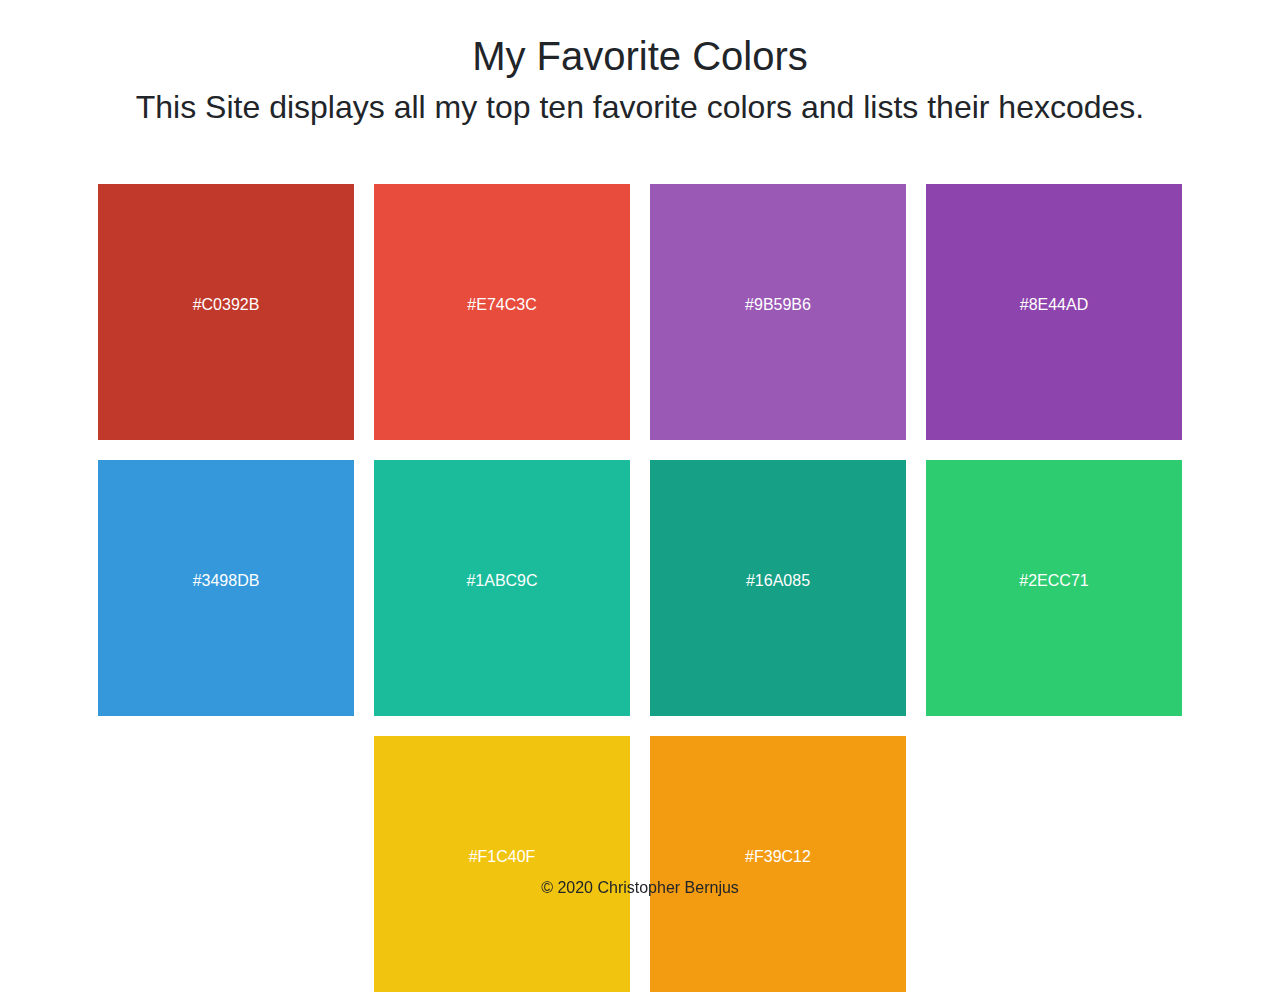
<file: assignments/07_DOM/index.html>
<!-- Homework Assignment # 7 - DOM -->
<!DOCTYPE html>
<html lang="en">
    <head>
        <meta charset="UTF-8" />
        <meta name="viewport" content="width=device-width, initial-scale=1.0" />
        <link rel="stylesheet" href="style.css" />
        <link
            rel="stylesheet"
            href="https://stackpath.bootstrapcdn.com/bootstrap/4.3.1/css/bootstrap.min.css"
            integrity="sha384-ggOyR0iXCbMQv3Xipma34MD+dH/1fQ784/j6cY/iJTQUOhcWr7x9JvoRxT2MZw1T"
            crossorigin="anonymous"
        />
        <title>My Favorite Colors</title>
    </head>
    <body>
        <h1>My Favorite Colors</h1>
        <h2>
            This Site displays all my top ten favorite colors and lists their
            hexcodes.
        </h2>
        <div class="rectangleWrapper">
            <div class="rectangle" id="1"></div>
            <div class="rectangle" id="2"></div>
            <div class="rectangle" id="3"></div>
            <div class="rectangle" id="4"></div>
            <div class="rectangle" id="5"></div>
            <div class="rectangle" id="6"></div>
            <div class="rectangle" id="7"></div>
            <div class="rectangle" id="8"></div>
            <div class="rectangle" id="9"></div>
            <div class="rectangle" id="10"></div>
        </div>
        <footer>&copy; 2020 Christopher Bernjus</footer>
    </body>
    <script src="script.js"></script>
</html>
</file>
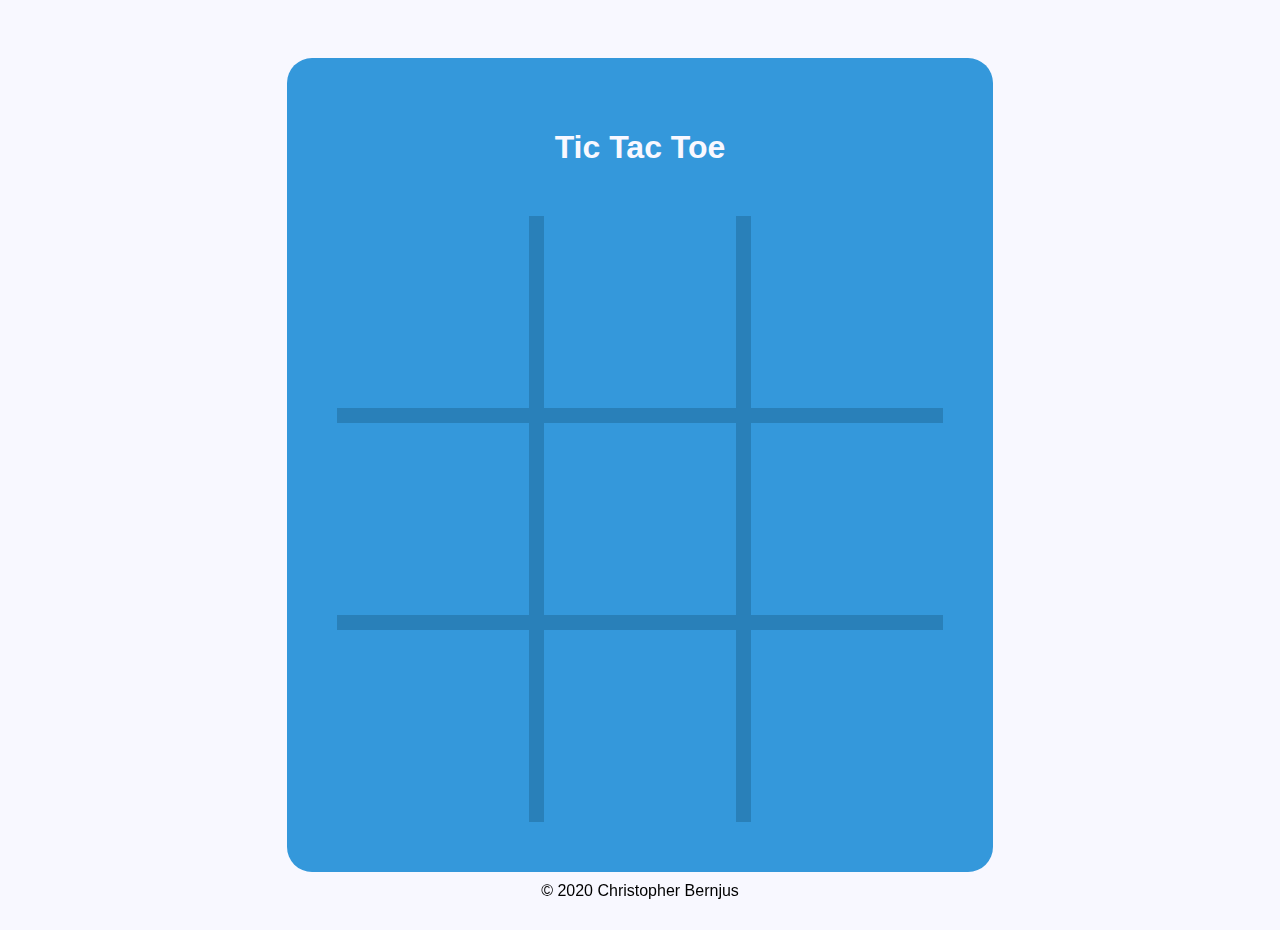
<file: assignments/08_events/tictactoe.html>
<!DOCTYPE html>
<html lang="en">
    <head>
        <meta charset="UTF-8" />
        <meta name="viewport" content="width=device-width, initial-scale=1.0" />
        <link rel="stylesheet" href="style.css" />
        <title>Tic Tac Toe</title>
    </head>
    <body>
        <div class="container">
            <h1>Tic Tac Toe</h1>
            <div id="board">
                <div class="cell" data-cell></div>
                <div class="cell" data-cell></div>
                <div class="cell" data-cell></div>
                <div class="cell" data-cell></div>
                <div class="cell" data-cell></div>
                <div class="cell" data-cell></div>
                <div class="cell" data-cell></div>
                <div class="cell" data-cell></div>
                <div class="cell" data-cell></div>
            </div>
        </div>
    </body>
    <footer>&copy; 2020 Christopher Bernjus</footer>
    <script src="script.js"></script>
</html>
</file>
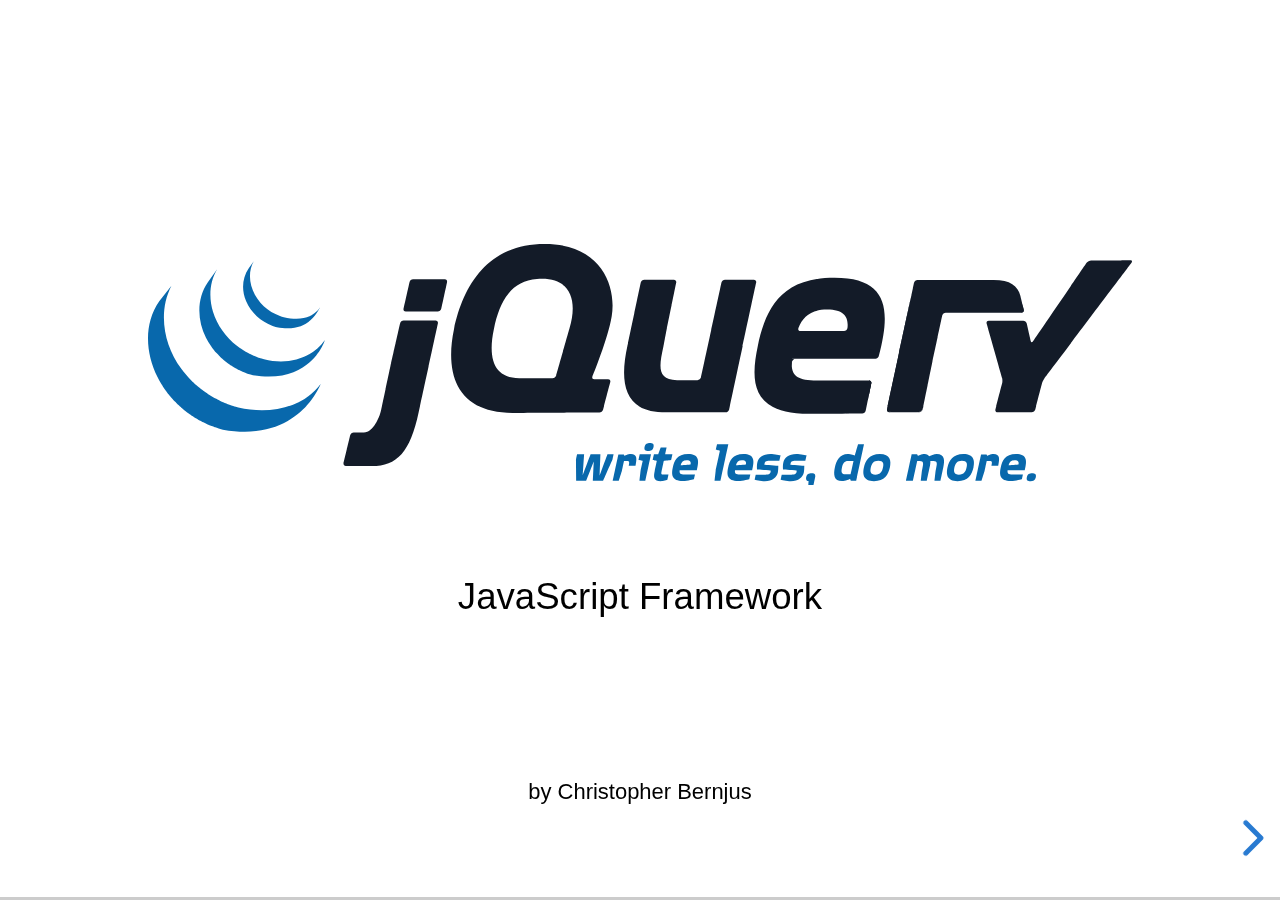
<file: projects/02_jquery/jquery.html>
<!DOCTYPE html>
	<html class="sl-root decks export loaded ua-phantomjs>
	<head>
		<meta name="viewport" content="width=device-width, initial-scale=1.0">
		<meta charset="utf-8">
		<meta http-equiv="X-UA-Compatible" content="IE=edge,chrome=1">
		<title>jQuery: Slides</title>
		<meta name="description" content="Slides">
		<meta name="csrf-param" content="authenticity_token" />
		<link rel="stylesheet" href="css/slides.css"/>
<meta name="csrf-token" content="29eMbbrrRGI8u3hGjbJCSkIvqJnN9X+2fXQFeTjIhv54DqSEFOefh7smGcYxn6Ru0pLd200hJMhvmvj0yqofUQ==" />
		<style id="user-css-output" type="text/css"></style>
	</head>
	<body class="reveal-viewport theme-font-montserrat theme-color-white-blue"">
		<div class="reveal">
			<div class="slides">
				<section data-id="6bb3115e19df0466f45c78f19c0d88f5"><div class="sl-block" data-block-type="image" style="width: 806.399px; height: 196.983px; left: 76.8005px; top: 181.509px; min-width: 1px; min-height: 1px;" data-name="image-cc0631" data-block-id="e02edba34ac510aa43b48d87166db73c"><div class="sl-block-content" style="z-index: 10;"><img style="" data-natural-width="524" data-natural-height="128" data-lazy-loaded="" data-src="img/JQuery-Logo.svg"></div></div>
<div class="sl-block" data-block-type="text" data-name="text-3eb415" data-block-id="dbcdea7aee2e24896042ce990032d3f2" style="height: auto; width: 600px; left: 180px; top: 618.5px;"><div class="sl-block-content" data-placeholder-tag="p" data-placeholder-text="Text" style="z-index: 11; font-size: 60%;">
<p>by Christopher Bernjus</p>
</div></div>
<div class="sl-block" data-block-type="text" data-name="text-de7321" data-block-id="36ef72417baf49e52fa5b455a981667f" style="height: auto; width: 600px; left: 180px; top: 451px;"><div class="sl-block-content" data-placeholder-tag="p" data-placeholder-text="Text" style="z-index: 12;">
<p>JavaScript Framework</p>
</div></div></section><section data-id="720f69aacad6e1022389e43b15bbf25e"><div class="sl-block" data-block-type="text" data-name="text-389836" data-block-id="5b56782a645064807431e26765c7fc52" style="height: auto; width: 800px; left: 80px; top: 70px;"><div class="sl-block-content" data-placeholder-tag="p" data-placeholder-text="Text" style="z-index: 10;">
<h2><span style="font-size:1.0em">jQuery</span></h2>
</div></div>
<div class="sl-block" data-block-type="text" data-name="text-242401" data-block-id="504dc3725d82fdca88755ba1f4d66f5e" style="height: auto; width: 800px; left: 80px; top: 210px;"><div class="sl-block-content" data-placeholder-tag="p" data-placeholder-text="Text" style="z-index: 11;">
<blockquote>
<p>jQuery is an Open-Source JavaScript Framework that simplifies cross-browser client side scripting</p>
</blockquote>
</div></div>
<div class="sl-block" data-block-type="text" data-name="text-cedd16" data-block-id="c753a8173ccb251daf04f269580d4e31" style="height: auto; width: 600px; left: 180px; top: 521px;"><div class="sl-block-content" data-placeholder-tag="p" data-placeholder-text="Text" style="z-index: 12;">
<p>created by John Resig</p>
</div></div></section><section data-id="c07349bd914da1abcb6c35da456609f4"><div class="sl-block" data-block-type="text" data-name="text-389836" style="height: auto; width: 800px; left: 80px; top: 70px;" data-block-id="79050c4d99322d3943403b4836028887"><div class="sl-block-content" data-placeholder-tag="p" data-placeholder-text="Text" style="z-index: 10;">
<h2><span style="font-size:1.0em">Why jQuery?</span></h2>
</div></div>
<div class="sl-block sl-block-group" data-block-type="group" data-name="group-1e2792" style="width: auto; height: auto;" data-block-id="1e079598f18e58d01651a4d540f006d9"><div class="sl-block-content sl-block-group-content" style="transform-origin: 480px 386.75px; z-index: 11;">
<div class="sl-block" data-block-type="image" data-name="image-b46dd3" style="width: 140px; height: 140px; left: 80px; top: 250.5px; min-width: 1px; min-height: 1px;" data-block-id="83b14ea8d69dcf35bc28945abfec6ca8"><div class="sl-block-style" style="z-index: 20; transform: rotate(-90deg);"><div class="sl-block-content" style="z-index: 20;" data-inline-svg="false"><img style="" data-natural-width="60" data-natural-height="60" data-lazy-loaded="" data-src="img/feather.svg"></div></div></div>
<div class="sl-block" data-block-type="image" style="width: 140px; height: 140px; left: 519px; top: 255.5px; min-width: 1px; min-height: 1px;" data-name="image-01d7ed" data-block-id="018526a16b2bbe5fab24941e21a7d113"><div class="sl-block-content" style="z-index: 21;" data-inline-svg="false"><img style="" data-natural-width="966" data-natural-height="966" data-lazy-loaded="" data-src="img/checkliste.svg"></div></div>
<div class="sl-block" data-block-type="image" style="width: 140px; height: 140px; left: 302px; top: 250.5px; min-width: 1px; min-height: 1px;" data-name="image-313938" data-block-id="2136fb236f37d908193ef9e5326de763"><div class="sl-block-content" style="z-index: 22;" data-inline-svg="false"><img style="" data-natural-width="512" data-natural-height="512" data-lazy-loaded="" data-src="img/fast-delivery.svg"></div></div>
<div class="sl-block" data-block-type="text" data-name="text-55a11c" style="height: auto; width: 200px; left: 60px; top: 472px;" data-block-id="aaffcb3d7077c0a9926a8c056beb744c"><div class="sl-block-content" data-placeholder-tag="p" data-placeholder-text="Text" style="z-index: 23;">
<p>lightweight</p>
</div></div>
<div class="sl-block" data-block-type="text" style="height: auto; width: 200px; left: 489px; top: 461px;" data-name="text-88b7e3" data-block-id="50bdd0f3d289c2515ea4be99b0f9f5d1"><div class="sl-block-content" data-placeholder-tag="p" data-placeholder-text="Text" style="z-index: 24; line-height: 0.91;" data-has-line-height="">
<p>feature</p>

<p>rich</p>
</div></div>
<div class="sl-block" data-block-type="text" style="height: auto; width: 200px; left: 272px; top: 472px;" data-name="text-89615d" data-block-id="c5acb5008abefc102026fc5328ab3a50"><div class="sl-block-content" data-placeholder-tag="p" data-placeholder-text="Text" style="z-index: 25;">
<p>fast</p>
</div></div>
<div class="sl-block" data-block-type="image" style="width: 140px; height: 140px; left: 730px; top: 250.5px; min-width: 1px; min-height: 1px;" data-name="image-affcfe" data-block-id="c138d267fb9e2576d8b8b4510e1e1d3c"><div class="sl-block-content" style="z-index: 26;"><img style="" data-natural-width="512" data-natural-height="512" data-lazy-loaded="" data-src="img/website.svg"></div></div>
<div class="sl-block" data-block-type="text" style="height: auto; width: 200px; left: 700px; top: 461px;" data-name="text-1e6434" data-block-id="11693fc3f661178a414244732c476f88"><div class="sl-block-content" data-placeholder-tag="p" data-placeholder-text="Text" style="z-index: 27; line-height: 0.91;" data-has-line-height="">
<p>cross</p>

<p>browser</p>
</div></div>
</div></div></section><section data-id="70042412c7841349f3906075c96435e2"><div class="sl-block" data-block-type="text" data-name="text-389836" style="height: auto; width: 600px; left: 180px; top: 66px;" data-block-id="b7b1ad14dcee9c8e573e7bf803f03272"><div class="sl-block-content" data-placeholder-tag="p" data-placeholder-text="Text" style="z-index: 10;">
<h2><span style="font-size:1.0em">Features</span></h2>
</div></div>
<div class="sl-block" data-block-type="text" data-name="text-6bc148" data-block-id="3f907c766703cf6417659ede6dad2e96" style="height: auto; width: 230px; left: 365px; top: 325px;"><div class="sl-block-content" data-placeholder-tag="p" data-placeholder-text="Text" style="z-index: 12;">
<h3>jQuery</h3>
</div></div>
<div class="sl-block" data-block-type="text" data-name="text-169ac0" data-block-id="d639dda1ee5f19f5845ef9288d4ad2c1" style="height: auto; width: 222px; left: 178px; top: 210px;"><div class="sl-block-content" data-placeholder-tag="p" data-placeholder-text="Text" style="z-index: 13;">
<p>DOM Selection</p>
</div></div>
<div class="sl-block" data-block-type="text" data-name="text-4f13ec" data-block-id="41ca125b2a133efd7c7e8a5a7e82697a" style="height: auto; width: 285px; left: 559.5px; top: 210px;"><div class="sl-block-style" style="z-index: 14; transform: rotate(0deg);"><div class="sl-block-content" data-placeholder-tag="p" data-placeholder-text="Text" style="z-index: 14;">
<p>DOM Manipulation</p>
</div></div></div>
<div class="sl-block" data-block-type="text" data-name="text-ec8ec4" data-block-id="9757993c721dc5a8303452cb19daa116" style="height: auto; width: 113px; left: 687px; top: 451px;"><div class="sl-block-style" style="z-index: 15; transform: rotate(0deg);"><div class="sl-block-content" data-placeholder-tag="p" data-placeholder-text="Text" style="z-index: 15; color: rgb(170, 170, 170);">
<p>JSON Parsing</p>
</div></div></div>
<div class="sl-block" data-block-type="text" data-name="text-be027c" data-block-id="5d8f0eb1e31d311ee3e9d02d0162b5c6" style="height: auto; width: 180px; left: 720px; top: 311px;"><div class="sl-block-content" data-placeholder-tag="p" data-placeholder-text="Text" style="z-index: 16;">
<p>Effects and Animations</p>
</div></div>
<div class="sl-block" data-block-type="text" data-name="text-0050a8" data-block-id="870d04d780932d9d9c84a6be841f5db3" style="height: auto; width: 240px; left: 240px; top: 560px;"><div class="sl-block-content" data-placeholder-tag="p" data-placeholder-text="Text" style="z-index: 17; color: rgb(170, 170, 170);">
<p>Deferred and Promise Objects</p>
</div></div>
<div class="sl-block" data-block-type="text" data-name="text-6e40a4" data-block-id="4b9c2463ef9ab7e3c5ae03011e98f424" style="height: auto; width: 89px; left: 559.5px; top: 560px;"><div class="sl-block-content" data-placeholder-tag="p" data-placeholder-text="Text" style="z-index: 18; color: rgb(170, 170, 170);">
<p>AJAX</p>
</div></div>
<div class="sl-block" data-block-type="text" data-name="text-b703af" data-block-id="3b6f4331a1862f2417e7a78a82defe8e" style="height: auto; width: 216px; left: 75px; top: 330.5px;"><div class="sl-block-content" data-placeholder-tag="p" data-placeholder-text="Text" style="z-index: 19;">
<p>Events</p>
</div></div>
<div class="sl-block" data-block-type="text" data-name="text-4a6810" data-block-id="cfe316ee04a0a6f38f70b73e29eb8382" style="height: auto; width: 143px; left: 160px; top: 451px;"><div class="sl-block-content" data-placeholder-tag="p" data-placeholder-text="Text" style="z-index: 20; color: rgb(170, 170, 170);">
<p>Plug-Ins</p>
</div></div>
<div class="sl-block" data-block-type="line" data-name="line-fb667d" data-block-id="59b69569be5e83cc2e5fcff0a4016184" style="width: auto; height: auto; min-width: 0px; min-height: 0px; left: 357px; top: 256px;"><div class="sl-block-content" data-line-x1="43" data-line-y1="55" data-line-x2="0" data-line-y2="0" data-line-color="#000000" data-line-start-type="none" data-line-end-type="none" style="z-index: 21;"><svg xmlns="http://www.w3.org/2000/svg" version="1.1" preserveaspectratio="xMidYMid" width="43" height="55" viewbox="0 0 43 55"><line stroke="rgba(0,0,0,0)" stroke-width="15" x1="43" y1="55" x2="0" y2="0"></line><line class="line-element" stroke="#000000" stroke-width="2" x1="43" y1="55" x2="0" y2="0"></line></svg></div></div>
<div class="sl-block" data-block-type="line" data-name="line-877ef7" data-block-id="7a2f209f3f8d4474fb2d31b2d6a63b88" style="width: auto; height: auto; min-width: 0px; min-height: 0px; left: 560px; top: 256px;"><div class="sl-block-content" data-line-x1="0" data-line-y1="55" data-line-x2="35" data-line-y2="0" data-line-color="#000000" data-line-start-type="none" data-line-end-type="none" style="z-index: 22;"><svg xmlns="http://www.w3.org/2000/svg" version="1.1" preserveaspectratio="xMidYMid" width="35" height="55" viewbox="0 0 35 55"><line stroke="rgba(0,0,0,0)" stroke-width="15" x1="0" y1="55" x2="35" y2="0"></line><line class="line-element" stroke="#000000" stroke-width="2" x1="0" y1="55" x2="35" y2="0"></line></svg></div></div>
<div class="sl-block" data-block-type="line" data-name="line-edc63c" data-block-id="8d585cc55861c02a2f24331712ffcd77" style="width: auto; height: auto; min-width: 0px; min-height: 0px; left: 560px; top: 351px;"><div class="sl-block-content" data-line-x1="0" data-line-y1="0" data-line-x2="142" data-line-y2="0" data-line-color="#000000" data-line-start-type="none" data-line-end-type="none" style="z-index: 23;"><svg xmlns="http://www.w3.org/2000/svg" version="1.1" preserveaspectratio="xMidYMid" width="142" height="1" viewbox="0 0 142 1"><line stroke="rgba(0,0,0,0)" stroke-width="15" x1="0" y1="0" x2="142" y2="0"></line><line class="line-element" stroke="#000000" stroke-width="2" x1="0" y1="0" x2="142" y2="0"></line></svg></div></div>
<div class="sl-block" data-block-type="line" data-name="line-58a3c5" data-block-id="da1c299defb16b6e491a00496c915cef" style="width: auto; height: auto; min-width: 0px; min-height: 0px; left: 291px; top: 351px;"><div class="sl-block-content" data-line-x1="0" data-line-y1="0" data-line-x2="109" data-line-y2="0" data-line-color="#000000" data-line-start-type="none" data-line-end-type="none" style="z-index: 24;"><svg xmlns="http://www.w3.org/2000/svg" version="1.1" preserveaspectratio="xMidYMid" width="109" height="1" viewbox="0 0 109 1"><line stroke="rgba(0,0,0,0)" stroke-width="15" x1="0" y1="0" x2="109" y2="0"></line><line class="line-element" stroke="#000000" stroke-width="2" x1="0" y1="0" x2="109" y2="0"></line></svg></div></div>
<div class="sl-block" data-block-type="line" data-name="line-a0cf04" data-block-id="45c1018c479051b9eacedbc7ffff73af" style="width: auto; height: auto; min-width: 0px; min-height: 0px; left: 303px; top: 389px;"><div class="sl-block-content" data-line-x1="0" data-line-y1="62" data-line-x2="97" data-line-y2="0" data-line-color="#aaaaaa" data-line-start-type="none" data-line-end-type="none" style="z-index: 25;"><svg xmlns="http://www.w3.org/2000/svg" version="1.1" preserveaspectratio="xMidYMid" width="97" height="62" viewbox="0 0 97 62"><line stroke="rgba(0,0,0,0)" stroke-width="15" x1="0" y1="62" x2="97" y2="0"></line><line class="line-element" stroke="#aaaaaa" stroke-width="2" x1="0" y1="62" x2="97" y2="0"></line></svg></div></div>
<div class="sl-block" data-block-type="line" data-name="line-475ac6" data-block-id="912686f41fb72494ab6a57e390ef0908" style="width: auto; height: auto; min-width: 0px; min-height: 0px; left: 560px; top: 389px;"><div class="sl-block-content" data-line-x1="0" data-line-y1="0" data-line-x2="127" data-line-y2="61" data-line-color="#aaaaaa" data-line-start-type="none" data-line-end-type="none" style="z-index: 26;"><svg xmlns="http://www.w3.org/2000/svg" version="1.1" preserveaspectratio="xMidYMid" width="127" height="61" viewbox="0 0 127 61"><line stroke="rgba(0,0,0,0)" stroke-width="15" x1="0" y1="0" x2="127" y2="61"></line><line class="line-element" stroke="#aaaaaa" stroke-width="2" x1="0" y1="0" x2="127" y2="61"></line></svg></div></div>
<div class="sl-block" data-block-type="line" data-name="line-2d7f68" data-block-id="550c22a0e3115712d1f558fdedc50505" style="width: auto; height: auto; min-width: 0px; min-height: 0px; left: 357px; top: 389px;"><div class="sl-block-content" data-line-x1="0" data-line-y1="164" data-line-x2="88" data-line-y2="0" data-line-color="#aaaaaa" data-line-start-type="none" data-line-end-type="none" style="z-index: 27;"><svg xmlns="http://www.w3.org/2000/svg" version="1.1" preserveaspectratio="xMidYMid" width="88" height="164" viewbox="0 0 88 164"><line stroke="rgba(0,0,0,0)" stroke-width="15" x1="0" y1="164" x2="88" y2="0"></line><line class="line-element" stroke="#aaaaaa" stroke-width="2" x1="0" y1="164" x2="88" y2="0"></line></svg></div></div>
<div class="sl-block" data-block-type="line" data-name="line-6b5a0a" data-block-id="ebbc8a5799dcdab7436381a7f7735f09" style="width: auto; height: auto; min-width: 0px; min-height: 0px; left: 522px; top: 389px;"><div class="sl-block-content" data-line-x1="73" data-line-y1="164" data-line-x2="0" data-line-y2="0" data-line-color="#aaaaaa" data-line-start-type="none" data-line-end-type="none" style="z-index: 28;"><svg xmlns="http://www.w3.org/2000/svg" version="1.1" preserveaspectratio="xMidYMid" width="73" height="164" viewbox="0 0 73 164"><line stroke="rgba(0,0,0,0)" stroke-width="15" x1="73" y1="164" x2="0" y2="0"></line><line class="line-element" stroke="#aaaaaa" stroke-width="2" x1="73" y1="164" x2="0" y2="0"></line></svg></div></div></section><section class="stack" data-id="5965f54fe39603ef85ff43914d6e5008"><section data-id="9b874c22ad34461534b4233a0b3dfc27"><div class="sl-block" data-block-type="text" data-name="text-0382e6" data-block-id="77021d310b134dcb21ff40e3e7592894" style="height: auto; width: 600px; left: 180px; top: 70px;"><div class="sl-block-content" data-placeholder-tag="p" data-placeholder-text="Text" style="z-index: 10;">
<h2>DOM Selection</h2>
</div></div>
<div class="sl-block" data-block-type="text" data-name="text-65ec22" data-block-id="d1d3f5301f84571e15afac3eb37c6fcb" style="height: auto; width: 600px; left: 180px; top: 171px;"><div class="sl-block-content" data-placeholder-tag="p" data-placeholder-text="Text" style="z-index: 11;">
<pre style="text-align:center"><strong>jQuery</strong>('<span style="color:#FF8C00">selector</span>').action()
alias: <strong>$</strong>('<span style="color:#FF8C00">selector</span>').action()</pre>
</div></div>
<div class="sl-block sl-block-group" data-block-type="group" data-name="group-b5b280" data-block-id="17beff178dff61aa09d19a811d8b7a1f" style="height: auto;"><div class="sl-block-content sl-block-group-content" style="transform-origin: 480px 459px; z-index: 12;">
<div class="sl-block" data-block-type="text" data-name="text-6d60b5" data-block-id="d95d723139b6dc3b9a60138ec6dd2625" style="height: auto; width: 800px; left: 80px; top: 420px;"><div class="sl-block-content" data-placeholder-tag="p" data-placeholder-text="Text" style="z-index: 13;">
<p style="text-align:left">the                           function creates a jQuery object representing one or more DOM nodes</p>
</div></div>
<div class="sl-block" data-block-type="text" style="height: auto; width: 202px; left: 132px; top: 420px;" data-block-id="d2c7eab71f1948703188a42a343bbedb" data-name="text-78bc4e"><div class="sl-block-content" data-placeholder-tag="p" data-placeholder-text="Text" style="z-index: 14;">
<pre style="text-align:left"><strong>jQuery</strong>(...)</pre>
</div></div>
</div></div>
<div class="sl-block sl-block-group" data-block-type="group" style="height: auto;" data-block-id="c0a9fcbe944bf4d403342142d741f797" data-name="group-8fd5ce"><div class="sl-block-content sl-block-group-content" style="transform-origin: 480px 330.5px; z-index: 15;"><div class="sl-block" data-block-type="text" style="height: auto; width: 800px; left: 80px; top: 311px;" data-origin-id="d95d723139b6dc3b9a60138ec6dd2625" data-block-id="ddf1d6088e49c6465ddb86ff2e5b29f8" data-name="text-e64abe"><div class="sl-block-content" data-placeholder-tag="p" data-placeholder-text="Text" style="z-index: 16;">
<p style="text-align:left">the <span style="color:#FF8C00">selector</span> can be any CSS Selector</p>
</div></div></div></div>
<div class="sl-block sl-block-group" data-block-type="group" style="height: auto;" data-block-id="72357467bd9bdbecec8e654e197bff7e" data-name="group-66c01c"><div class="sl-block-content sl-block-group-content" style="transform-origin: 480px 579.5px; z-index: 17;"><div class="sl-block" data-block-type="text" style="height: auto; width: 800px; left: 80px; top: 560px;" data-origin-id="d95d723139b6dc3b9a60138ec6dd2625" data-block-id="95099f6a05217cc181237821101109b2" data-name="text-ebc696"><div class="sl-block-content" data-placeholder-tag="p" data-placeholder-text="Text" style="z-index: 18;">
<p style="text-align:left">on which other jQuery functions can be applied</p>
</div></div></div></div></section><section data-id="7e79677a5f58cc6265002822508ac9ad"><div class="sl-block" data-block-type="text" data-name="text-0382e6" style="height: auto; width: 600px; left: 180px; top: 70px;" data-block-id="58de494b87e683dda0f4eebc84c1ed4a"><div class="sl-block-content" data-placeholder-tag="p" data-placeholder-text="Text" style="z-index: 10;">
<h2>CSS Selectors</h2>
</div></div>

<div class="sl-block" data-block-type="table" data-name="table-5eb651" data-block-id="644871c03ab17c123f377b11b02778c5" style="height: auto; min-width: 120px; width: 800px; left: 80px; top: 179px;"><div class="sl-block-content" style="z-index: 13;" data-table-cols="2" data-table-rows="9" data-table-has-header="false" data-table-border-color="rgba(0, 0, 0, 0)"><table><tbody>
<tr>
<td style="border-color: rgba(0, 0, 0, 0);">HTML-Element</td>
<td style="border-color: rgba(0, 0, 0, 0);">$('div')</td>
</tr>
<tr>
<td style="border-color: rgba(0, 0, 0, 0);">Classes</td>
<td style="border-color: rgba(0, 0, 0, 0);">$('.class')</td>
</tr>
<tr>
<td style="border-color: rgba(0, 0, 0, 0);">Identifier</td>
<td style="border-color: rgba(0, 0, 0, 0);">$('#id')</td>
</tr>
<tr>
<td style="border-color: rgba(0, 0, 0, 0);">Multiple</td>
<td style="border-color: rgba(0, 0, 0, 0);">$('div, p')</td>
</tr>
<tr>
<td style="border-color: rgba(0, 0, 0, 0);">Descendents</td>
<td style="border-color: rgba(0, 0, 0, 0);">$('#id p')</td>
</tr>
<tr>
<td style="border-color: rgba(0, 0, 0, 0);">Parent-Child Relation</td>
<td style="border-color: rgba(0, 0, 0, 0);">$('.parent &gt; .child')</td>
</tr>
<tr>
<td style="border-color: rgba(0, 0, 0, 0);"></td>
<td style="border-color: rgba(0, 0, 0, 0);">$(':nth-child(n)')</td>
</tr>
<tr>
<td style="border-color: rgba(0, 0, 0, 0);">Immediate Successor</td>
<td style="border-color: rgba(0, 0, 0, 0);">$('label + input')</td>
</tr>
<tr>
<td style="border-color: rgba(0, 0, 0, 0);">First Successor</td>
<td style="border-color: rgba(0, 0, 0, 0);">$(#id ~ div')</td>
</tr>
</tbody></table></div></div></section><section data-id="648107e789ffd84ae0de1c44dbb01d26"><div class="sl-block" data-block-type="text" data-name="text-0382e6" style="height: auto; width: 600px; left: 180px; top: 70px;" data-block-id="52104a361a4f0bfacf74f834060d038f"><div class="sl-block-content" data-placeholder-tag="p" data-placeholder-text="Text" style="z-index: 10;">
<h2>CSS Attributes</h2>
</div></div>

<div class="sl-block" data-block-type="table" data-name="table-5eb651" style="height: auto; width: 800px; left: 80px; top: 179px;" data-block-id="db121fc84a36ac1f2d0176efa744b27e"><div class="sl-block-content" style="z-index: 11;" data-table-cols="2" data-table-rows="7" data-table-has-header="false" data-table-border-color="rgba(0, 0, 0, 0)"><table><tbody>
<tr>
<td style="border-color: rgba(0, 0, 0, 0);">Has Attribute</td>
<td style="border-color: rgba(0, 0, 0, 0);">$('[attr_name]')</td>
</tr>
<tr>
<td style="border-color: rgba(0, 0, 0, 0);">Equality</td>
<td style="border-color: rgba(0, 0, 0, 0);">$('[attr="val"]')</td>
</tr>
<tr>
<td style="border-color: rgba(0, 0, 0, 0);"></td>
<td style="border-color: rgba(0, 0, 0, 0);">$('[attr!="val"]')</td>
</tr>
<tr>
<td style="border-color: rgba(0, 0, 0, 0);">One Of</td>
<td style="border-color: rgba(0, 0, 0, 0);">$('[attr~="val1 val2"]')</td>
</tr>
<tr>
<td style="border-color: rgba(0, 0, 0, 0);">Begins With</td>
<td style="border-color: rgba(0, 0, 0, 0);">$('[attr^="val"]')</td>
</tr>
<tr>
<td style="border-color: rgba(0, 0, 0, 0);">Ends With</td>
<td style="border-color: rgba(0, 0, 0, 0);">$('[attr$="val"]')</td>
</tr>
<tr>
<td style="border-color: rgba(0, 0, 0, 0);">Contains</td>
<td style="border-color: rgba(0, 0, 0, 0);">$('[attr*="val"]')</td>
</tr>
</tbody></table></div></div></section><section data-id="475f112a355a855da1095f0115d98478"><div class="sl-block" data-block-type="text" data-name="text-0382e6" style="height: auto; width: 600px; left: 180px; top: 70px;" data-block-id="a9db911c2031eebe1d59a569634590bb"><div class="sl-block-content" data-placeholder-tag="p" data-placeholder-text="Text" style="z-index: 10;">
<h2>CSS Filters</h2>
</div></div>

<div class="sl-block" data-block-type="table" data-name="table-5eb651" style="height: auto; width: 800px; left: 80px; top: 179px;" data-block-id="0fda7c821d601701fc1aa0431af8b0a6"><div class="sl-block-content" style="z-index: 11;" data-table-cols="2" data-table-rows="9" data-table-has-header="false" data-table-border-color="rgba(0, 0, 0, 0)"><table><tbody>
<tr>
<td style="border-color: rgba(0, 0, 0, 0);">First, Last, Nth</td>
<td style="border-color: rgba(0, 0, 0, 0);">$(':first'), $(':last'), $(':nth(n)')</td>
</tr>
<tr>
<td style="border-color: rgba(0, 0, 0, 0);">Odd, Even</td>
<td style="border-color: rgba(0, 0, 0, 0);">$(':odd'), $(':even')</td>
</tr>
<tr>
<td style="border-color: rgba(0, 0, 0, 0);">Visibility</td>
<td style="border-color: rgba(0, 0, 0, 0);">$(':visible'), $(':hidden')</td>
</tr>
<tr>
<td style="border-color: rgba(0, 0, 0, 0);">State</td>
<td style="border-color: rgba(0, 0, 0, 0);">$(':enabled'), $(':disabled')</td>
</tr>
<tr>
<td style="border-color: rgba(0, 0, 0, 0);">Containing 'text'</td>
<td style="border-color: rgba(0, 0, 0, 0);">$(':contains("text")')</td>
</tr>
<tr>
<td style="border-color: rgba(0, 0, 0, 0);">Empty</td>
<td style="border-color: rgba(0, 0, 0, 0);">$(':empty')</td>
</tr>
<tr>
<td style="border-color: rgba(0, 0, 0, 0);">Indexing</td>
<td style="border-color: rgba(0, 0, 0, 0);">$(':lt(n)'), $(':gt(n)')</td>
</tr>
<tr>
<td style="border-color: rgba(0, 0, 0, 0);">Has</td>
<td style="border-color: rgba(0, 0, 0, 0);">$(':has(descendant)')</td>
</tr>
<tr>
<td style="border-color: rgba(0, 0, 0, 0);">Not</td>
<td style="border-color: rgba(0, 0, 0, 0);">$(':not(selector)')</td>
</tr>
</tbody></table></div></div></section><section data-id="f3b08b017ae08a8404f25d5c8057943e"><div class="sl-block" data-block-type="text" data-name="text-0382e6" style="height: auto; width: 600px; left: 180px; top: 70px;" data-block-id="f18fb43f6b5e7d03cf15a1fab5302d94"><div class="sl-block-content" data-placeholder-tag="p" data-placeholder-text="Text" style="z-index: 10;">
<h2>CSS Forms</h2>
</div></div>

<div class="sl-block" data-block-type="table" data-name="table-5eb651" style="height: auto; width: 800px; left: 80px; top: 179px;" data-block-id="8cfa120c45011997d99d3067920c83f0"><div class="sl-block-content" style="z-index: 11;" data-table-cols="2" data-table-rows="6" data-table-has-header="false" data-table-border-color="rgba(0, 0, 0, 0)" data-table-padding="5px"><table><tbody>
<tr>
<td style="border-color: rgba(0, 0, 0, 0);">&lt;input&gt;, &lt;textarea&gt;, &lt;select&gt;, &lt;button&gt;</td>
<td style="border-color: rgba(0, 0, 0, 0);">$('input')</td>
</tr>
<tr>
<td style="border-color: rgba(0, 0, 0, 0);">&lt;input type ="<strong>text</strong>"&gt;</td>
<td style="border-color: rgba(0, 0, 0, 0);">$(':text')</td>
</tr>
<tr>
<td style="border-color: rgba(0, 0, 0, 0);">&lt;input type="<strong>radio</strong>"&gt;</td>
<td style="border-color: rgba(0, 0, 0, 0);">$(':radio')</td>
</tr>
<tr>
<td style="border-color: rgba(0, 0, 0, 0);">&lt;input type="<strong>checkbox</strong>"&gt;</td>
<td style="border-color: rgba(0, 0, 0, 0);">$(':checkbox')</td>
</tr>
<tr>
<td style="border-color: rgba(0, 0, 0, 0);">&lt;input type="<strong>button</strong>"</td>
<td style="border-color: rgba(0, 0, 0, 0);">$(':button')</td>
</tr>
<tr>
<td style="border-color: rgba(0, 0, 0, 0);">&lt;option selected="<strong>selected</strong>"&gt;</td>
<td style="border-color: rgba(0, 0, 0, 0);">$(':selected')</td>
</tr>
</tbody></table></div></div></section></section><section data-id="e1bcf3569765113a290effc0c8427e8e"><div class="sl-block" data-block-type="text" data-name="text-0382e6" style="height: auto; width: 600px; left: 180px; top: 70px;" data-block-id="b3a9ebf7e7861ede18cb65887320495e"><div class="sl-block-content" data-placeholder-tag="p" data-placeholder-text="Text" style="z-index: 10;">
<h2>Reassign Alias</h2>
</div></div>
<div class="sl-block sl-block-group" data-block-type="group" data-name="group-b5b280" style="height: auto;" data-block-id="e291c4d10ba53d89b59015403447590a"><div class="sl-block-content sl-block-group-content" style="transform-origin: 480px 273px; z-index: 11;"><div class="sl-block" data-block-type="text" data-name="text-6d60b5" style="height: auto; width: 800px; left: 80px; top: 210px;" data-block-id="b5d523bde1d2d7bdfb2ee891d1366ec6"><div class="sl-block-content" data-placeholder-tag="p" data-placeholder-text="Text" style="z-index: 12;">
<pre><strong>$.noConflict()</strong>
</pre>

<p style="text-align:left">unassigns the current alias</p>

<pre style="text-align:left">$ === jQuery  <span style="color:#FF0000">//false</span></pre>
</div></div></div></div>
<div class="sl-block sl-block-group" data-block-type="group" style="height: auto;" data-block-id="3618a3b7e45f5cf8e5fdb5bae298184a" data-name="group-c56861"><div class="sl-block-content sl-block-group-content" style="transform-origin: 480px 483px; z-index: 13;"><div class="sl-block" data-block-type="text" style="height: auto; width: 800px; left: 80px; top: 420px;" data-origin-id="b5d523bde1d2d7bdfb2ee891d1366ec6" data-block-id="1d628181e7155233f7ff471b04c2ce05" data-name="text-5d4e92"><div class="sl-block-content" data-placeholder-tag="p" data-placeholder-text="Text" style="z-index: 14;">
<pre><strong>$jq = jQuery.noConflict()</strong>
</pre>

<p style="text-align: left;">reassigns the jQuery functionality to a new alias</p>

<pre style="text-align: left;">$jq(selector).action()</pre>
</div></div></div></div></section><section class="stack" data-id="e0f4dafb43456270331bc849153d8995"><section data-id="f8b758052277fd434a93d7f83a297019"><div class="sl-block" data-block-type="text" data-name="text-0382e6" style="height: auto; width: 600px; left: 180px; top: 70px;" data-block-id="d80f029ca5b39b398578e1905589c700"><div class="sl-block-content" data-placeholder-tag="p" data-placeholder-text="Text" style="z-index: 10;">
<h2>HTML Manipulation</h2>
</div></div>

<div class="sl-block" data-block-type="table" data-name="table-ea1c98" data-block-id="f3164e4123496bdb264a71fa1c32a161" style="height: auto; min-width: 120px; width: 800px; left: 80px; top: 185px;"><div class="sl-block-content" style="z-index: 11;" data-table-has-header="true" data-table-cols="2" data-table-border-width="0px" data-table-border-color="rgba(0, 0, 0, 0)" data-table-padding="5px" data-table-rows="4"><table><tbody>
<tr>
<th style="width: 240px; border-color: rgba(0, 0, 0, 0); border-width: 0px;">function</th>
<th style="border-color: rgba(0, 0, 0, 0); border-width: 0px;">use</th>
</tr>
<tr>
<td style="width: 240px; border-color: rgba(0, 0, 0, 0); border-width: 0px;">.html</td>
<td style="border-color: rgba(0, 0, 0, 0); border-width: 0px;">content of an html element</td>
</tr>
<tr>
<td style="width: 240px; border-color: rgba(0, 0, 0, 0); border-width: 0px;">.text</td>
<td style="border-color: rgba(0, 0, 0, 0); border-width: 0px;">content of xml or html elements</td>
</tr>
<tr>
<td style="width: 240px; border-color: rgba(0, 0, 0, 0); border-width: 0px;">.val</td>
<td style="border-color: rgba(0, 0, 0, 0); border-width: 0px;">values from form elements like input, select, textarea</td>
</tr>

</tbody></table></div></div>
<div class="sl-block" data-block-type="text" data-name="text-101134" data-block-id="63a92d848c5ccb0fa5a7aef8b41c898e" style="height: auto; width: 800px; left: 80px; top: 450px;"><div class="sl-block-content" data-placeholder-tag="p" data-placeholder-text="Text" style="z-index: 12; text-align: left;">
<p>get the content by calling one of the functions without arguments                    </p>
</div></div>
<div class="sl-block" data-block-type="text" data-name="text-48e7ff" data-block-id="52b424b55db2b6c03c311eda4554913c" style="height: auto; width: 200px; left: 242px; top: 490px;"><div class="sl-block-content" data-placeholder-tag="p" data-placeholder-text="Text" style="z-index: 13;">
<pre>elem.<strong>html</strong>()</pre>
</div></div>
<div class="sl-block" data-block-type="text" style="height: auto; width: 800px; left: 80px; top: 573px;" data-block-id="f6d8e65f1a16c3ad9bdfaa82f53186a4" data-name="text-1e0a8a"><div class="sl-block-content" data-placeholder-tag="p" data-placeholder-text="Text" style="z-index: 14; text-align: left;">
<p style="text-align: left;">set it by providing the content or a function generating it</p>
</div></div>
<div class="sl-block" data-block-type="text" style="height: auto; width: 800px; left: 80px; top: 612px;" data-block-id="d6dda27b6d5af24e84a59080664ee4e5" data-name="text-aef268"><div class="sl-block-style" style="z-index: 15; transform: rotate(0deg);"><div class="sl-block-content" data-placeholder-tag="p" data-placeholder-text="Text" style="z-index: 15; text-align: left;">
<pre>elem.<strong>text</strong>(<span style="color:#FF8C00">text</span>),<span style="color:#FF8C00"> </span>elem.<strong>val</strong>(<span style="color:#FF8C00">function</span>)</pre>
</div></div></div></section><section data-id="a386ec4221e778c1850b4b3a92ede710"><div class="sl-block" data-block-type="text" data-name="text-0382e6" style="height: auto; width: 600px; left: 180px; top: 70px;" data-block-id="9886fe5609b4bc0a036d2a64ef2b6fcc"><div class="sl-block-content" data-placeholder-tag="p" data-placeholder-text="Text" style="z-index: 10;">
<h2>HTML Manipulation</h2>
</div></div>


<div class="sl-block" data-block-type="code" data-name="code-efed72" data-block-id="eaf215f6c946c3ee9b0c992a3f271216" style="width: 811.6489159376189px; height: 449.98478508938763px; left: 81px; top: 180.01521491061237px;"><div class="sl-block-content notranslate" data-highlight-theme="darcula" data-code-frame="osx" style="z-index: 11;"><pre class="javascript" style="font-size: 16px; line-height: 19px;"><code data-line-numbers="">// get the selected value from a single form select
const selectedValue = $('select.single').val();

$('h3').text(`${selectedValue} was selected.`)


// set the text in every paragraph
$('p').text("This is a paragraph!");


// add multiple list elements
const data = ["first element", "second item", "third thing"];

$('ol').html(function() {
  s = '';
  for(i in data) {
    s += `&lt;li id=\"${i} + "&gt;${i}. item&lt;/li&gt;`;
  }
  return s;
});</code></pre></div></div></section><section data-id="78ce81036cc3d8c72cd5ac53ad5c83ca"><div class="sl-block" data-block-type="text" data-name="text-0382e6" style="height: auto; width: 600px; left: 180px; top: 70px;" data-block-id="cc8768448bb30dc1ac0c58f751aa7704"><div class="sl-block-content" data-placeholder-tag="p" data-placeholder-text="Text" style="z-index: 10;">
<h2>Manipulate Classes</h2>
</div></div>
<div class="sl-block sl-block-group" data-block-type="group" data-name="group-b5b280" style="height: auto;" data-block-id="4685f3d1527cf77d053592a6007de027"><div class="sl-block-content sl-block-group-content" style="transform-origin: 480px 210px; z-index: 11;"><div class="sl-block" data-block-type="text" data-name="text-6d60b5" style="height: auto; width: 800px; left: 80px; top: 174px;" data-block-id="7ac3541669c92cdc00ca7c4069663dc2"><div class="sl-block-content" data-placeholder-tag="p" data-placeholder-text="Text" style="z-index: 12;">
<pre style="text-align:center">.<strong>removeClass</strong>(<span style="color:#FF8C00">className</span>)
.<strong>addClass</strong>(<span style="color:#FF8C00">className</span>)</pre>
</div></div></div></div>
<div class="sl-block sl-block-group" data-block-type="group" style="height: auto;" data-block-id="885e344a8c4716b633eb844f81a1e81e" data-name="group-5fcdcd"><div class="sl-block-content sl-block-group-content" style="transform-origin: 480px 299.5px; z-index: 13;"><div class="sl-block" data-block-type="text" style="height: auto; width: 800px; left: 80px; top: 280px;" data-origin-id="7ac3541669c92cdc00ca7c4069663dc2" data-block-id="baa56b27c4272423ccc7e4ca2b06eae2" data-name="text-0a8fbe"><div class="sl-block-content" data-placeholder-tag="p" data-placeholder-text="Text" style="z-index: 14;">
<p style="text-align:left"><span style="text-align:left">they modify the classes of an element</span></p>
</div></div></div></div>
<div class="sl-block" data-block-type="code" data-name="code-2bee5e" data-block-id="5d5674060dcf5aa61cc7ec8228bf4cbf" style="width: 801px; height: 164px; left: 80px; top: 466px;"><div class="sl-block-content notranslate" data-highlight-theme="darcula" data-code-frame="osx" style="z-index: 15;"><pre class="javascript" style="font-size: 16px; line-height: 19px;"><code data-line-numbers="">// often used in combination
$("#switch").removeClass("off").addClass("on");

// use functions to generate classNames
$("ul li").addClass(index =&gt; "item-" + index);</code></pre></div></div>
<div class="sl-block sl-block-group" data-block-type="group" style="height: auto;" data-block-id="64b62844850845a483ef1c7671cb6523" data-name="group-c98f1f"><div class="sl-block-content sl-block-group-content" style="transform-origin: 480px 389px; z-index: 16;"><div class="sl-block" data-block-type="text" style="height: auto; width: 800px; left: 80px; top: 350px;" data-origin-id="baa56b27c4272423ccc7e4ca2b06eae2" data-block-id="fcbc8a67a60bcdb836b24d644b03b881" data-name="text-51f5f8"><div class="sl-block-content" data-placeholder-tag="p" data-placeholder-text="Text" style="z-index: 17;">
<p style="text-align:left">you can pass one or more class names or a function generating them</p>
</div></div></div></div></section></section><section class="stack" data-id="5c0f4709eeccf3c8c06374a205aa3f5d"><section data-id="193c4e6bf9224cc74c65d802164b284e"><div class="sl-block" data-block-type="text" data-name="text-0382e6" style="height: auto; width: 600px; left: 180px; top: 70px;" data-block-id="550b13e3e5852b2b372fa7f332b6e979"><div class="sl-block-content" data-placeholder-tag="p" data-placeholder-text="Text" style="z-index: 10;">
<h2>DOM Traversal</h2>
</div></div>

<div class="sl-block" data-block-type="table" data-name="table-ea1c98" style="height: auto; min-width: 120px; width: 800px; left: 80px; top: 181.5px;" data-block-id="076751151f1872828fc8a02c3352d073"><div class="sl-block-content" style="z-index: 13;" data-table-has-header="true" data-table-cols="2" data-table-border-width="0px" data-table-border-color="rgba(0, 0, 0, 0)" data-table-padding="7px" data-table-rows="9"><table><tbody>
<tr>
<th style="width: 240px; border-color: rgba(0, 0, 0, 0); border-width: 0px; padding: 7px;">function</th>
<th style="border-color: rgba(0, 0, 0, 0); border-width: 0px; padding: 7px;">use</th>
</tr>
<tr>
<td style="width: 240px; border-color: rgba(0, 0, 0, 0); border-width: 0px; padding: 7px;">.next()</td>
<td style="border-color: rgba(0, 0, 0, 0); border-width: 0px; padding: 7px;">immediately following sibling</td>
</tr>
<tr>
<td style="width: 240px; border-color: rgba(0, 0, 0, 0); border-width: 0px; padding: 7px;">.nextAll()</td>
<td style="border-color: rgba(0, 0, 0, 0); border-width: 0px; padding: 7px;">all following siblings</td>
</tr>
<tr>
<td style="width: 240px; border-color: rgba(0, 0, 0, 0); border-width: 0px; padding: 7px;">.prev()</td>
<td style="border-color: rgba(0, 0, 0, 0); border-width: 0px; padding: 7px;">immediately preceding sibling</td>
</tr>
<tr>
<td style="border-width: 0px; border-color: rgba(0, 0, 0, 0); padding: 7px;">.prevAll()</td>
<td style="border-width: 0px; border-color: rgba(0, 0, 0, 0); padding: 7px;">all preceding siblings</td>
</tr>
<tr>
<td style="border-width: 0px; border-color: rgba(0, 0, 0, 0); padding: 7px;">.siblings()</td>
<td style="border-width: 0px; border-color: rgba(0, 0, 0, 0); padding: 7px;">all siblings</td>
</tr>
<tr>
<td style="border-width: 0px; border-color: rgba(0, 0, 0, 0); padding: 7px;">.parent()</td>
<td style="border-width: 0px; border-color: rgba(0, 0, 0, 0); padding: 7px;">parent of each element in set</td>
</tr>
<tr>
<td style="border-width: 0px; border-color: rgba(0, 0, 0, 0); padding: 7px;">.parents()</td>
<td style="border-width: 0px; border-color: rgba(0, 0, 0, 0); padding: 7px;">ancestors of each element in set</td>
</tr>
<tr>
<td style="border-width: 0px; border-color: rgba(0, 0, 0, 0); padding: 7px;">.children()</td>
<td style="border-width: 0px; border-color: rgba(0, 0, 0, 0); padding: 7px;">children of each element in set</td>
</tr>

</tbody></table></div></div></section><section data-id="a63a35cf941efd0417c60c55f72bb25a"><div class="sl-block" data-block-type="text" data-name="text-0382e6" style="height: auto; width: 600px; left: 180px; top: 70px;" data-block-id="32f3d0d20fd46ace7923b0bf59bac7f8"><div class="sl-block-content" data-placeholder-tag="p" data-placeholder-text="Text" style="z-index: 10;">
<h2>DOM Traversal</h2>
</div></div>

<div class="sl-block" data-block-type="table" data-name="table-ea1c98" style="height: auto; width: 800px; left: 80px; top: 175.5px;" data-block-id="9e9766ecba76e3b6cc07186ec3e0bfe0"><div class="sl-block-content" style="z-index: 11;" data-table-has-header="true" data-table-cols="2" data-table-border-width="0px" data-table-border-color="rgba(0, 0, 0, 0)" data-table-padding="7px" data-table-rows="4"><table><tbody>
<tr>
<th style="width: 240px; border-color: rgba(0, 0, 0, 0); border-width: 0px; padding: 7px;">function</th>
<th style="border-color: rgba(0, 0, 0, 0); border-width: 0px; padding: 7px;">use</th>
</tr>
<tr>
<td style="width: 240px; border-color: rgba(0, 0, 0, 0); border-width: 0px; padding: 7px;">.find()</td>
<td style="border-color: rgba(0, 0, 0, 0); border-width: 0px; padding: 7px;">find matched descendants</td>
</tr>
<tr>
<td style="width: 240px; border-color: rgba(0, 0, 0, 0); border-width: 0px; padding: 7px;">.first()</td>
<td style="border-color: rgba(0, 0, 0, 0); border-width: 0px; padding: 7px;">first element in current set</td>
</tr>
<tr>
<td style="width: 240px; border-color: rgba(0, 0, 0, 0); border-width: 0px; padding: 7px;">.last()</td>
<td style="border-color: rgba(0, 0, 0, 0); border-width: 0px; padding: 7px;">last element in current set</td>
</tr>


</tbody></table></div></div>
<div class="sl-block" data-block-type="code" data-name="code-0ef7ba" data-block-id="d88c956aa4aba91983b202152255611f" style="width: 800px; height: 210px; left: 80px; top: 420px;"><div class="sl-block-content notranslate" data-highlight-theme="darcula" data-code-frame="osx" style="z-index: 12;"><pre class="javascript" style="font-size: 16px; line-height: 19px;"><code data-line-numbers="">let listItems = $('ol').children('li');

let first = listItems.first();
let others = first.nextAll();

first.text("This is the first element.");
others.text("These come after the first.");</code></pre></div></div></section></section><section class="stack" data-id="f2024435bc26a6a3ddc3ead2837c1a82"><section data-id="cd9db9a29cbf0aaf4075d13dff611c8c"><div class="sl-block" data-block-type="text" data-name="text-0382e6" style="height: auto; width: 600px; left: 180px; top: 70px;" data-block-id="ea1c6c3bf766d7e83727ef98016c46f2"><div class="sl-block-content" data-placeholder-tag="p" data-placeholder-text="Text" style="z-index: 10;">
<h2>CSS Manipulation</h2>
</div></div>

<div class="sl-block" data-block-type="text" data-name="text-250cd0" style="height: auto; width: 800px; left: 80px; top: 262px;" data-block-id="42dd52ba1f7cf1c1a00b8a51a5b3194d"><div class="sl-block-content" data-placeholder-tag="p" data-placeholder-text="Text" style="z-index: 11;">
<pre style="text-align:center">.<strong>css</strong>(<span style="color:#FF8C00">propertyName</span>)
.<strong>css</strong>(<span style="color:#FF8C00">propertyNames</span>)</pre>
</div></div>
<div class="sl-block" data-block-type="text" data-name="text-3a9176" data-block-id="9c9bc664933fc7e529f1dc76d74351d6" style="height: auto; width: 800px; left: 80px; top: 190.5px;"><div class="sl-block-content" data-placeholder-tag="p" data-placeholder-text="Text" style="z-index: 12;">
<p style="text-align:left">you can get the computed style value with</p>
</div></div>
<div class="sl-block" data-block-type="text" style="height: auto; width: 800px; left: 80px; top: 454px;" data-block-id="56ca90b814479a681a387140ac6062fa" data-name="text-a8236f"><div class="sl-block-content" data-placeholder-tag="p" data-placeholder-text="Text" style="z-index: 13;">
<pre style="text-align:center">.<strong>css</strong>(<span style="color:#FF8C00">propertyName</span>, <span style="color:#FF8C00">value</span>)
.<strong>css</strong>(<span style="color:#FF8C00">properties</span>)</pre>
</div></div>
<div class="sl-block" data-block-type="text" style="height: auto; width: 800px; left: 80px; top: 381.5px;" data-block-id="2d8453f2653a5f6b67f7ad5b7d8744aa" data-name="text-92d0c6"><div class="sl-block-content" data-placeholder-tag="p" data-placeholder-text="Text" style="z-index: 14;">
<p style="text-align:left">or set the value for <strong>one or more properties</strong></p>
</div></div></section><section data-id="95cddd50a5798f2643a091f8e14be4c5"><div class="sl-block" data-block-type="text" data-name="text-0382e6" style="height: auto; width: 600px; left: 180px; top: 70px;" data-block-id="80d12974190e1e56d57667389bb39af5"><div class="sl-block-content" data-placeholder-tag="p" data-placeholder-text="Text" style="z-index: 10;">
<h2>CSS Manipulation</h2>
</div></div>

<div class="sl-block" data-block-type="code" data-name="code-3e036a" data-block-id="688ff77502bfa8535bf648d23ebe3dbd" style="width: 800px; height: 420px; left: 79px; top: 209px;"><div class="sl-block-content notranslate" data-highlight-theme="darcula" data-code-frame="osx" style="z-index: 11;"><pre class="javascript" style="font-size: 16px; line-height: 19px;"><code data-line-numbers="">// set one css property
$("#div").css("width", 200);


// display some properties in html
var html = ["The div has the following styles:"];
 
var styleProps = $("#div").css([
  "width", "height", "color", "background-color"
]);

Object.entries(styleProps).forEach([prop, value] =&gt; {
  html.push(prop + ": " + value);
};
  
$("#result").html(html.join("&lt;br&gt;"));</code></pre></div></div></section></section><section class="stack" data-id="586a60d5fb519320ac0f10e7d412a648"><section data-id="d86c556a948794bdbb59cd7b257b82ff"><div class="sl-block" data-block-type="text" data-name="text-0382e6" style="height: auto; width: 600px; left: 180px; top: 70px;" data-block-id="1fcb049f8e49dc00482eee13611d1c81"><div class="sl-block-content" data-placeholder-tag="p" data-placeholder-text="Text" style="z-index: 10;">
<h2>Chaining</h2>
</div></div>
<div class="sl-block sl-block-group" data-block-type="group" data-name="group-b5b280" style="height: auto;" data-block-id="1bc0ed629956e053be9b7362b6939983"><div class="sl-block-content sl-block-group-content" style="transform-origin: 480px 249px; z-index: 11;"><div class="sl-block" data-block-type="text" data-name="text-6d60b5" style="height: auto; width: 800px; left: 80px; top: 210px;" data-block-id="fff8729b5970910581671bca106b512c"><div class="sl-block-content" data-placeholder-tag="p" data-placeholder-text="Text" style="z-index: 12;">
<p style="text-align:left">you can run multiple jQuery actions on the same element, by chaining them</p>
</div></div></div></div>
<div class="sl-block" data-block-type="code" data-name="code-d9abd0" data-block-id="7d265073c5de31ac326e6c4a16643510" style="width: 800px; height: 280px; left: 81px; top: 350px;"><div class="sl-block-content notranslate" data-highlight-theme="darcula" data-code-frame="osx" style="z-index: 13;"><pre style="font-size: 16px; line-height: 19px;" class="javascript"><code data-line-numbers="">// set both the text and background color of the paragraph
$('p')
  .css('color', 'red')
  .css('background', 'gray')

// highlight all but the first list items
$('ol')
  .children('li')
  .first()
  .nextAll()
  .text("not the first")</code></pre></div></div></section><section data-id="65f67dc0ab555e370a7c8aff8bd0e406"><div class="sl-block" data-block-type="text" data-name="text-0382e6" style="height: auto; width: 600px; left: 180px; top: 70px;" data-block-id="68d0e35ff15430920fb8a1f19b34f629"><div class="sl-block-content" data-placeholder-tag="p" data-placeholder-text="Text" style="z-index: 10;">
<h2>Reverting</h2>
</div></div>



<div class="sl-block" data-block-type="code" data-name="code-4eac45" data-block-id="ecdee0c106b9330045b02b37914d1480" style="width: 800px; height: 309px; left: 80px; top: 321px;"><div class="sl-block-content notranslate" data-highlight-theme="darcula" data-code-frame="osx" style="z-index: 11;"><pre style="font-size: 16px; line-height: 19px;" class="javascript"><code data-line-numbers="">// apply background to paragraphs
$('div').find('p').css('background-color', 'green');

// apply background to container
$('div').find('p').end().css('background-color', 'red');

// apply different classes
$('div')
  .find('ol')
  	.find('li')
  	.addClass('checked')
  	.end()
  .addClass('.checklist')</code></pre></div></div>
<div class="sl-block sl-block-group" data-block-type="group" data-name="group-00ba5f" data-block-id="041b625737a04732371c0b846a62e36c" style="height: auto;"><div class="sl-block-content sl-block-group-content" style="transform-origin: 480px 241px; z-index: 12;">
<div class="sl-block sl-block-group" data-block-type="group" style="height: auto;" data-name="group-c56861" data-block-id="dce63d72ae750fa9f9b9adcf759faf5e"><div class="sl-block-content sl-block-group-content" style="transform-origin: 480px 241px; z-index: 13;"><div class="sl-block" data-block-type="text" style="height: auto; width: 800px; left: 80px; top: 202px;" data-name="text-5d4e92" data-block-id="553ffcd0814270d82756787fdfe3c791"><div class="sl-block-content" data-placeholder-tag="p" data-placeholder-text="Text" style="z-index: 14;">
<p style="text-align:left">With the                function you can revert to a parent even if you used a "destructive" method like </p>
</div></div></div></div>
<div class="sl-block" data-block-type="text" data-name="text-d2ff9a" data-block-id="e1921d265174bf5228e62a9d246652d4" style="height: auto; width: 115.36px; left: 204.64px; top: 205px;"><div class="sl-block-content" data-placeholder-tag="p" data-placeholder-text="Text" style="z-index: 15;">
<pre><strong>.end()</strong></pre>
</div></div>
<div class="sl-block" data-block-type="text" style="height: auto; width: 130.36px; left: 699.64px; top: 243px;" data-block-id="da856600f1f9be69df7029b74f186648" data-name="text-23e7f3"><div class="sl-block-content" data-placeholder-tag="p" data-placeholder-text="Text" style="z-index: 16;">
<pre><strong>.find()</strong></pre>
</div></div>
</div></div></section></section><section data-id="6837932b608d70ab3d1fd1b07b281c5a"><div class="sl-block" data-block-type="text" data-name="text-0382e6" style="height: auto; width: 600px; left: 180px; top: 70px;" data-block-id="76c41bf472fda31748aa79382b5534ee"><div class="sl-block-content" data-placeholder-tag="p" data-placeholder-text="Text" style="z-index: 10;">
<h2>Ready Function</h2>
</div></div>

<div class="sl-block sl-block-group" data-block-type="group" style="height: auto;" data-name="group-c56861" data-block-id="2a02f8fab85596f8031979242d8c86ef"><div class="sl-block-content sl-block-group-content" style="transform-origin: 480px 389px; z-index: 11;"><div class="sl-block" data-block-type="text" style="height: auto; width: 800px; left: 80px; top: 350px;" data-name="text-5d4e92" data-block-id="cd4776381db3649ddb092abd4fcb9ecd"><div class="sl-block-content" data-placeholder-tag="p" data-placeholder-text="Text" style="z-index: 12;">
<p style="text-align:left">the bound <span style="color:#FF8C00">function</span> is called when the document is ready to be read or manipulated</p>
</div></div></div></div>
<div class="sl-block sl-block-group" data-block-type="group" style="height: auto;" data-block-id="0f6b236c06736d381e600edf95b61d9e" data-name="group-4104de"><div class="sl-block-content sl-block-group-content" style="transform-origin: 480px 251.5px; z-index: 13;"><div class="sl-block sl-block-group" data-block-type="group" data-name="group-dfb818" data-block-id="6413dfc948a8b8690b74fcad8034bad4" style="height: auto;"><div class="sl-block-content sl-block-group-content" style="transform-origin: 480px 251.5px; z-index: 14;">
<div class="sl-block sl-block-group" data-block-type="group" data-name="group-b5b280" style="height: auto;" data-block-id="40df48fe95a1246813b95d05ba4b2478"><div class="sl-block-content sl-block-group-content" style="transform-origin: 480px 251.5px; z-index: 15;"><div class="sl-block" data-block-type="text" data-name="text-6d60b5" style="height: auto; width: 800px; left: 80px; top: 210px;" data-block-id="3082952aeedd454f53250f112fa78d0d"><div class="sl-block-content" data-placeholder-tag="p" data-placeholder-text="Text" style="z-index: 16;">
<pre style="text-align:center"><strong>$(document).ready(<span style="color:#FF8C00">function</span>)</strong></pre>

<p>shortcut:                          </p>
</div></div></div></div>
<div class="sl-block" data-block-type="text" style="height: auto; width: 208.271px; left: 455.865px; top: 255px;" data-origin-id="5e54184ce76575d9f90faf75779e9bd0" data-block-id="75fc90d451e6d42693a2ce7ece67d3ca" data-name="text-b962b7"><div class="sl-block-content" data-placeholder-tag="p" data-placeholder-text="Text" style="z-index: 17;">
<pre style="text-align:left"><strong>$(<span style="color:#FF8C00">function</span>)</strong></pre>
</div></div>
</div></div></div></div>
<div class="sl-block" data-block-type="code" data-name="code-df8720" data-block-id="808993c02b0d2b405560773d9915885c" style="width: 800px; height: 140px; left: 80px; top: 490px;"><div class="sl-block-content notranslate" data-highlight-theme="darcula" data-code-frame="osx" style="z-index: 18;"><pre class="javascript" style="font-size: 16px; line-height: 19px;"><code data-line-numbers="">$(function() {
  console.log("Hello World!")
})</code></pre></div></div></section><section class="stack" data-id="9cc560ff72194ffd558c414ef411d001"><section data-id="9543aa18d836f6d40631d219ac315f77"><div class="sl-block" data-block-type="text" data-name="text-0382e6" style="height: auto; width: 600px; left: 180px; top: 70px;" data-block-id="8c0a5ceaa76fbbc5399b26bbc60e8e1e"><div class="sl-block-content" data-placeholder-tag="p" data-placeholder-text="Text" style="z-index: 10;">
<h2>Events</h2>
</div></div>

<div class="sl-block sl-block-group" data-block-type="group" style="height: auto;" data-name="group-d4dbdf" data-block-id="cc0011da9c050917a869373d9483b85e"><div class="sl-block-content sl-block-group-content" style="transform-origin: 480px 369.5px; z-index: 11;"><div class="sl-block" data-block-type="text" style="height: auto; width: 800px; left: 80px; top: 350px;" data-origin-id="2e9687abc14c52d8fa8401a28eab6ea1" data-name="text-75300a" data-block-id="b4c9823c2a3ef672e139d7c9e4246db9"><div class="sl-block-content" data-placeholder-tag="p" data-placeholder-text="Text" style="z-index: 12;">
<p style="text-align:left">they are executed in the order the functions were added.</p>
</div></div></div></div>
<div class="sl-block" data-block-type="text" data-name="text-a798b1" data-block-id="fae47a14aec6e693a2607572f45ae67c" style="height: auto; width: 600px; left: 180px; top: 482px;"><div class="sl-block-content" data-placeholder-tag="p" data-placeholder-text="Text" style="z-index: 13;">
<blockquote>
<p>The keypress event is fired, the moment you press a key</p>
</blockquote>
</div></div>
<div class="sl-block sl-block-group" data-block-type="group" data-name="group-8a433d" data-block-id="9d70a688e90c45b2ecb10b561fa974f0" style="height: auto;"><div class="sl-block-content sl-block-group-content" style="transform-origin: 480px 249px; z-index: 14;">
<div class="sl-block" data-block-type="text" data-name="text-2a399c" data-block-id="749d56b2e8948fa2f2624b66f933e30b" style="height: auto; width: 800px; left: 80px; top: 210px;"><div class="sl-block-content" data-placeholder-tag="p" data-placeholder-text="Text" style="z-index: 15;">
<p style="text-align:left">functions like                     register a function to be called ("fired") when the user interacts with the browser</p>
</div></div>
<div class="sl-block" data-block-type="text" data-name="text-8e36b6" data-block-id="562912d5f40d1d4b56b466d0a5aee424" style="height: auto; width: 151.45px; left: 276.826px; top: 211.074px;"><div class="sl-block-content" data-placeholder-tag="p" data-placeholder-text="Text" style="z-index: 16;">
<pre>.<strong>ready</strong>()</pre>
</div></div>
</div></div>
</section><section data-id="b3b62c8c40cdbd61efdd7aefffecdac7"><div class="sl-block" data-block-type="text" data-name="text-0382e6" style="height: auto; width: 600px; left: 180px; top: 70px;" data-block-id="6a2962123e8228db76b40602c70ab968"><div class="sl-block-content" data-placeholder-tag="p" data-placeholder-text="Text" style="z-index: 10;">
<h2>Event</h2>
</div></div>

<div class="sl-block" data-block-type="table" data-name="table-b34f55" style="height: auto; width: 800px; left: 80px; top: 266px;" data-block-id="7444a4ee7c02d1eb2c6237d00db245fa"><div class="sl-block-content" style="z-index: 11;" data-table-cols="4" data-table-rows="6" data-table-border-color="rgba(0, 0, 0, 0)" data-table-padding="7px"><table><tbody>
<tr>
<th style="width: 217px; border-color: rgba(0, 0, 0, 0); padding: 7px;">Mouse</th>
<th style="border-color: rgba(0, 0, 0, 0); padding: 7px;">Keyboard</th>
<th style="border-color: rgba(0, 0, 0, 0); padding: 7px;">Form</th>
<th style="border-color: rgba(0, 0, 0, 0); padding: 7px;">Document/ Window</th>
</tr>
<tr>
<td style="width: 217px; border-color: rgba(0, 0, 0, 0); padding: 7px;"></td>
<td style="border-color: rgba(0, 0, 0, 0); padding: 7px;"></td>
<td style="border-color: rgba(0, 0, 0, 0); padding: 7px;"></td>
<td style="border-color: rgba(0, 0, 0, 0); padding: 7px;"></td>
</tr>
<tr>
<td style="width: 217px; border-color: rgba(0, 0, 0, 0); padding: 7px;">.click()</td>
<td style="border-color: rgba(0, 0, 0, 0); padding: 7px;">.keypress()</td>
<td style="border-color: rgba(0, 0, 0, 0); padding: 7px;">.submit()</td>
<td style="border-color: rgba(0, 0, 0, 0); padding: 7px;">.load()</td>
</tr>
<tr>
<td style="width: 217px; border-color: rgba(0, 0, 0, 0); padding: 7px;">.dbclick()</td>
<td style="border-color: rgba(0, 0, 0, 0); padding: 7px;">.keydown()</td>
<td style="border-color: rgba(0, 0, 0, 0); padding: 7px;">.change()</td>
<td style="border-color: rgba(0, 0, 0, 0); padding: 7px;">.resize()</td>
</tr>
<tr>
<td style="width: 217px; border-color: rgba(0, 0, 0, 0); padding: 7px;">.mouseenter()</td>
<td style="border-color: rgba(0, 0, 0, 0); padding: 7px;">.keyup()</td>
<td style="border-color: rgba(0, 0, 0, 0); padding: 7px;">.focus()</td>
<td style="border-color: rgba(0, 0, 0, 0); padding: 7px;">.scroll()</td>
</tr>
<tr>
<td style="width: 217px; border-color: rgba(0, 0, 0, 0); padding: 7px;">.mouseleave()</td>
<td style="border-color: rgba(0, 0, 0, 0); padding: 7px;"></td>
<td style="border-color: rgba(0, 0, 0, 0); padding: 7px;">.blur()</td>
<td style="border-color: rgba(0, 0, 0, 0); padding: 7px;">.unload()</td>
</tr>
</tbody></table></div></div>
<div class="sl-block" data-block-type="text" data-name="text-03b525" data-block-id="011e3e27379be56d3e527e59ce8cb82b" style="height: auto; width: 800px; left: 80px; top: 210px;"><div class="sl-block-content" data-placeholder-tag="p" data-placeholder-text="Text" style="z-index: 12;">
<p style="text-align:left">common event handlers</p>
</div></div></section><section data-id="02fe3e02cf64cf44f0950586d0173205"><div class="sl-block" data-block-type="text" data-name="text-0382e6" style="height: auto; width: 600px; left: 180px; top: 70px;" data-block-id="899fe089d8aa22e2f78daa66ae915d34"><div class="sl-block-content" data-placeholder-tag="p" data-placeholder-text="Text" style="z-index: 10;">
<h2>Events</h2>
</div></div>

<div class="sl-block" data-block-type="code" data-name="code-d9abd0" style="width: 800px; height: 420px; left: 81px; top: 209px;" data-block-id="19775544b85799d6dc3648f4ffd5a693"><div class="sl-block-content notranslate" data-highlight-theme="darcula" data-code-frame="osx" style="z-index: 14;"><pre style="font-size: 16px; line-height: 19px;" class="javascript"><code data-line-numbers="">// Change the background when the mouse
// cursor enters the element
$('p').mouseenter(function() {
  $(this).css('background-color', 'lightblue');
  alert('You entered the paragraph')
});

// Increase counter on button click
counter = 0
$('#btn1').click(function() {
  $('#p1').text(function() {
    counter++;
    return "" + counter;
  })
});</code></pre></div></div></section></section><section data-id="1f1231f8a85bf83494b1ba6cf14a598f"><div class="sl-block" data-block-type="text" data-name="text-0382e6" style="height: auto; width: 600px; left: 180px; top: 70px;" data-block-id="bacd94c24fce27e890009844998dc1a7"><div class="sl-block-content" data-placeholder-tag="p" data-placeholder-text="Text" style="z-index: 10;">
<h2>On Method</h2>
</div></div>

<div class="sl-block sl-block-group" data-block-type="group" data-name="group-8a433d" style="height: auto;" data-block-id="aacce8f945b4d9c3b2ebecdd3732c9d3"><div class="sl-block-content sl-block-group-content" style="transform-origin: 480px 249px; z-index: 11;">
<div class="sl-block" data-block-type="text" data-name="text-2a399c" style="height: auto; width: 800px; left: 80px; top: 210px;" data-block-id="2a73af94b9e820d90a85e8b939b265de"><div class="sl-block-content" data-placeholder-tag="p" data-placeholder-text="Text" style="z-index: 12;">
<p style="text-align:left">The              method attaches one or more event handlers to the selected element.</p>
</div></div>
<div class="sl-block" data-block-type="text" data-name="text-8e36b6" style="height: auto; width: 99.8925px; left: 140.108px; top: 213px;" data-block-id="fe993b273045f4e082b20dd1c29b159e"><div class="sl-block-content" data-placeholder-tag="p" data-placeholder-text="Text" style="z-index: 13;">
<pre>.<strong>on</strong>()</pre>
</div></div>
</div></div>
<div class="sl-block" data-block-type="code" data-name="code-d9abd0" style="width: 800px; height: 279px; left: 81px; top: 350px;" data-block-id="cc7f7596e6d1d65c32ace0b7f41258e7"><div class="sl-block-content notranslate" data-highlight-theme="darcula" data-code-frame="osx" style="z-index: 14;"><pre style="font-size: 16px; line-height: 19px;" class="javascript"><code data-line-numbers="">$('p').on({
  mouseenter: function(){
    $(this).css('background-color', 'lightgray');
  },
  mouseleave: function(){
    $(this).css('background-color', 'lightblue');
  },
  click: function(){
    $(this).css('background-color', 'orange');
  }
});</code></pre></div></div></section><section class="stack" data-id="d966096815c5852c6661ea190b0b3d1b"><section data-id="80b2d10fdf99dcced4423097d2eaf65c"><div class="sl-block" data-block-type="text" data-name="text-0382e6" style="height: auto; width: 600px; left: 180px; top: 70px;" data-block-id="93cd52568beac9c4b379f84cba919133"><div class="sl-block-content" data-placeholder-tag="p" data-placeholder-text="Text" style="z-index: 10;">
<h2>Effects</h2>
</div></div>



<div class="sl-block" data-block-type="text" data-name="text-e20a24" data-block-id="7b13ca5baf2915b3ff4bb6f92c8c3de9" style="height: auto; width: 800px; left: 80px; top: 171px;"><div class="sl-block-content" data-placeholder-tag="p" data-placeholder-text="Text" style="z-index: 11;">
<p>used to animate html objects</p>
</div></div>
<div class="sl-block" data-block-type="table" data-name="table-9e70b5" data-block-id="3c9de4bf1efff54beccacbbbb2debe1a" style="height: auto; min-width: 120px; width: 800px; left: 80px; top: 259px;"><div class="sl-block-content" style="z-index: 13;" data-table-rows="6" data-table-border-color="rgba(0, 0, 0, 0)" data-table-cols="3"><table><tbody>
<tr>
<th style="border-color: rgba(0, 0, 0, 0);">Hiding</th>
<th style="border-color: rgba(0, 0, 0, 0);">Fading</th>
<th style="border-color: rgba(0, 0, 0, 0);">Sliding</th>
</tr>
<tr>
<td style="border-color: rgba(0, 0, 0, 0);"></td>
<td style="border-color: rgba(0, 0, 0, 0);"></td>
<td style="border-color: rgba(0, 0, 0, 0);"></td>
</tr>
<tr>
<td style="border-color: rgba(0, 0, 0, 0);">.hide()</td>
<td style="border-color: rgba(0, 0, 0, 0);">.fadeIn()</td>
<td style="border-color: rgba(0, 0, 0, 0);">.slideUp()</td>
</tr>
<tr>
<td style="border-color: rgba(0, 0, 0, 0);">.show()</td>
<td style="border-color: rgba(0, 0, 0, 0);">.fadeOut()</td>
<td style="border-color: rgba(0, 0, 0, 0);">.slideDown()</td>
</tr>
<tr>
<td style="border-color: rgba(0, 0, 0, 0);">.toggle()</td>
<td style="border-color: rgba(0, 0, 0, 0);">.fadeTo()</td>
<td style="border-color: rgba(0, 0, 0, 0);">.slideToggle()</td>
</tr>
<tr>
<td style="border-color: rgba(0, 0, 0, 0);"></td>
<td style="border-color: rgba(0, 0, 0, 0);">.fadeToggle</td>
<td style="border-color: rgba(0, 0, 0, 0);"></td>
</tr>
</tbody></table></div></div>
<div class="sl-block" data-block-type="text" style="height: auto; width: 800px; left: 80px; top: 592px;" data-block-id="bfa8833ca16f90d15129c3e1bdf2ec5a" data-name="text-9c5c79"><div class="sl-block-content" data-placeholder-tag="p" data-placeholder-text="Text" style="z-index: 14;">
<p style="text-align:left">you can stop the current animation with</p>
</div></div>
<div class="sl-block" data-block-type="text" data-name="text-607d25" style="height: auto; width: 133px; left: 653.5px; top: 594px;" data-block-id="8442599c60ed6abdd2d5e9ba2ce1ae86"><div class="sl-block-content" data-placeholder-tag="p" data-placeholder-text="Text" style="z-index: 15;">
<pre>.<strong>stop</strong>()</pre>
</div></div></section><section data-id="620d634301502a662feee758d9d30f45"><div class="sl-block" data-block-type="text" data-name="text-0382e6" style="height: auto; width: 600px; left: 180px; top: 70px;" data-block-id="dbb5f43ec85b0ab58e64e9e51c1f8e39"><div class="sl-block-content" data-placeholder-tag="p" data-placeholder-text="Text" style="z-index: 10;">
<h2>Effects</h2>
</div></div>



<div class="sl-block" data-block-type="text" data-name="text-e20a24" style="height: auto; width: 800px; left: 80px; top: 171px;" data-block-id="16a6090f0918e132a94598bfac85f604"><div class="sl-block-content" data-placeholder-tag="p" data-placeholder-text="Text" style="z-index: 11;">
<p>add a custom animation with</p>
</div></div>
<div class="sl-block" data-block-type="text" data-name="text-19ada3" data-block-id="30237c97b25267ee82446f45b12245d5" style="height: auto; width: 800px; left: 80px; top: 227px;"><div class="sl-block-content" data-placeholder-tag="p" data-placeholder-text="Text" style="z-index: 12;">
<pre style="text-align:center">.<strong>animate</strong>(<span style="color:#FF8C00">properties</span>[, <span style="color:#FF8C00">duration</span>]
[, <span style="color:#FF8C00">easing</span>][, <span style="color:#FF8C00">complete</span>])</pre>
</div></div>
<div class="sl-block" data-block-type="code" data-name="code-b49087" data-block-id="1f19ff541ce5c6b8e52d76b427be9c7b" style="width: 800px; height: 280px; left: 80px; top: 350px;"><div class="sl-block-content notranslate" data-highlight-theme="darcula" data-code-frame="osx" style="z-index: 13;"><pre class="javascript" style="font-size: 16px; line-height: 19px;"><code data-line-numbers="">// animate multiple properties on button click
$('button').click(function() {
  $('.animated').animate({
    opacity: 0.75,
    background: #5BC236,
    width: 'toggle',
    height: 'toggle'
  }, 3000, function() {
    $(this).next('p').text("animation complete")
  });
});</code></pre></div></div></section></section><section class="stack" data-id="19db9f45c0d1c607403f1d8c976533fc"><section data-id="3ef7a80e8330a81ceb88080b38e13705"><div class="sl-block" data-block-type="text" data-name="text-0382e6" style="height: auto; width: 600px; left: 180px; top: 70px;" data-block-id="745f16d99f021c62f284d582e72babec"><div class="sl-block-content" data-placeholder-tag="p" data-placeholder-text="Text" style="z-index: 10;">
<h2>Effect Queue</h2>
</div></div>



<div class="sl-block sl-block-group" data-block-type="group" data-name="group-5dc7bf" data-block-id="73ab5ce13723e1c1900425fca4cafa3c" style="height: auto;"><div class="sl-block-content sl-block-group-content" style="transform-origin: 480px 591px; z-index: 12;">
<div class="sl-block" data-block-type="text" data-name="text-f2d481" data-block-id="7d5636c89b22e5866da51071bb951d6a" style="height: auto; width: 800px; left: 80px; top: 552px;"><div class="sl-block-content" data-placeholder-tag="p" data-placeholder-text="Text" style="z-index: 13;">
<p style="text-align:left">                               removes all not yet run items from the queue</p>
</div></div>
<div class="sl-block" data-block-type="text" style="height: auto; width: 240px; left: 80px; top: 554px;" data-block-id="e2747ded2a02e7d9201d5e6002eba193" data-name="text-d5e37e"><div class="sl-block-content" data-placeholder-tag="p" data-placeholder-text="Text" style="z-index: 14;">
<pre>.<strong>clearQueue</strong>()</pre>
</div></div>
</div></div>
<div class="sl-block sl-block-group" data-block-type="group" style="height: auto;" data-block-id="1a5e0b0e612753fb5eaa624944257fa3" data-name="group-688b9a"><div class="sl-block-content sl-block-group-content" style="transform-origin: 480px 459px; z-index: 15;">
<div class="sl-block" data-block-type="text" style="height: auto; width: 800px; left: 80px; top: 420px;" data-origin-id="7d5636c89b22e5866da51071bb951d6a" data-block-id="bcc76ed016f8636f48dd253c540bb4a5" data-name="text-8e34d3"><div class="sl-block-content" data-placeholder-tag="p" data-placeholder-text="Text" style="z-index: 16;">
<p style="text-align:left">                                      sets a timer to delay all following queued animations</p>
</div></div>
<div class="sl-block" data-block-type="text" style="height: auto; width: 290px; left: 80px; top: 422px;" data-origin-id="e2747ded2a02e7d9201d5e6002eba193" data-block-id="89f3cdb3f6e1c3ffd71fa4e5d98e51e4" data-name="text-2ab247"><div class="sl-block-content" data-placeholder-tag="p" data-placeholder-text="Text" style="z-index: 17;">
<pre>.<strong>delay</strong>(<span style="color:#FF8C00">duration</span>)</pre>
</div></div>
</div></div>
<div class="sl-block sl-block-group" data-block-type="group" style="height: auto;" data-block-id="4f2954abed13280a3675443dde7c702f" data-name="group-ce761a"><div class="sl-block-content sl-block-group-content" style="transform-origin: 480px 339px; z-index: 18;">
<div class="sl-block" data-block-type="text" style="height: auto; width: 800px; left: 80px; top: 300px;" data-origin-id="7d5636c89b22e5866da51071bb951d6a" data-block-id="fbbc12698228ff3b2b0708200f2ef1ae" data-name="text-7aa254"><div class="sl-block-content" data-placeholder-tag="p" data-placeholder-text="Text" style="z-index: 19;">
<p style="text-align:left">                        removes the next animation from queue and execute it</p>
</div></div>
<div class="sl-block" data-block-type="text" style="height: auto; width: 182px; left: 80px; top: 302px;" data-origin-id="e2747ded2a02e7d9201d5e6002eba193" data-block-id="4fece522ad56000c06e09d55cd366d7e" data-name="text-eae585"><div class="sl-block-content" data-placeholder-tag="p" data-placeholder-text="Text" style="z-index: 20;">
<pre>.<strong>dequeue</strong>()</pre>
</div></div>
</div></div>
<div class="sl-block sl-block-group" data-block-type="group" style="height: auto;" data-block-id="e03e05451ef8144a8f79fe67d7b336c9" data-name="group-ce5871"><div class="sl-block-content sl-block-group-content" style="transform-origin: 480px 223px; z-index: 21;">
<div class="sl-block" data-block-type="text" style="height: auto; width: 800px; left: 80px; top: 184px;" data-origin-id="fbbc12698228ff3b2b0708200f2ef1ae" data-block-id="116562c2e75db8e35e085e317979451b" data-name="text-fbe1df"><div class="sl-block-content" data-placeholder-tag="p" data-placeholder-text="Text" style="z-index: 22;">
<p style="text-align:left">                                          retrieve or modify the queue of matched elements</p>
</div></div>
<div class="sl-block" data-block-type="text" style="height: auto; width: 335px; left: 80px; top: 186px;" data-origin-id="4fece522ad56000c06e09d55cd366d7e" data-block-id="1a26faf2a5abd859710adad02c340d89" data-name="text-7f1620"><div class="sl-block-content" data-placeholder-tag="p" data-placeholder-text="Text" style="z-index: 23;">
<pre>.<strong>queue</strong>([<span style="color:#FF8C00">function</span>])</pre>
</div></div>
</div></div></section><section data-id="21de659f9dfdf73d9272621e542a9c52"><div class="sl-block" data-block-type="text" data-name="text-0382e6" style="height: auto; width: 600px; left: 180px; top: 70px;" data-block-id="437324dea720ac87d53605290ed80868"><div class="sl-block-content" data-placeholder-tag="p" data-placeholder-text="Text" style="z-index: 10;">
<h2>Effect Queue</h2>
</div></div>



<div class="sl-block" data-block-type="code" data-name="code-3ff8a4" data-block-id="d16b77861ed9128e1f031367e208d8fe" style="width: 800px; height: 501px; left: 80px; top: 169.5px;"><div class="sl-block-content notranslate" data-highlight-theme="darcula" data-code-frame="osx" style="z-index: 11;"><pre class="javascript" style="font-size: 16px; line-height: 19px;"><code data-line-numbers="">let div = $('#animatedDiv');

// change background color
div.queue(function(next) {
  div.css("background-color", "red");
  // continue queue
  next();
});

// fade out
div.queue(function() {
  div.delay(500).fadeOut();
  // continue queue
  $(this).dequeue();
})

// display queue length
$('span').text(div.queue().length);

// clear queue
$("button").click(function(){
  div.clearQueue();
});</code></pre></div></div></section></section><section data-id="56cb55aff0f95b157217a91ebcab06bd"><div class="sl-block" data-block-type="text" style="width: 806px; left: 80px; top: 66px; height: auto;" data-block-id="5845146a9dd6d70f26438a0ccd125018"><div class="sl-block-content" data-placeholder-tag="h1" data-placeholder-text="Title Text" style="z-index: 10;">
<h2>You want to know more?</h2>
</div></div>

<div class="sl-block" data-block-type="text" data-name="text-90ccc8" data-block-id="63705636695b129a5c7a41c931c55d95" style="height: auto; width: 600px; left: 183px; top: 560px;"><div class="sl-block-content" data-placeholder-tag="p" data-placeholder-text="Text" style="z-index: 12;">
<p><a href="https://api.jquery.com/" target="_blank">https://api.jquery.com/</a></p>
</div></div>
<div class="sl-block" data-block-type="text" style="width: 806px; left: 80px; top: 210px; height: auto;" data-block-id="40d0b3adb55dc34eb92afd703a95eaaf" data-name="text-9107f5"><div class="sl-block-content" data-placeholder-tag="h2" data-placeholder-text="Subtitle" style="z-index: 13;">
<h3>Include it in your project</h3>
</div></div>
<div class="sl-block" data-block-type="text" style="width: 806px; left: 80px; top: 490px; height: auto;" data-block-id="423766b835ca86caa6d44decc7dd3cf9" data-name="text-1d6e18"><div class="sl-block-content" data-placeholder-tag="h2" data-placeholder-text="Subtitle" style="z-index: 14;">
<h3>Read the Documentation</h3>
</div></div>
<div class="sl-block" data-block-type="code" data-name="code-47199b" data-block-id="6f25ebc347706eeec273b610953152ae" style="width: 800px; height: 140px; left: 80px; top: 280px;"><div class="sl-block-content notranslate" data-highlight-theme="darcula" data-code-frame="osx" style="z-index: 15;"><pre style="font-size: 16px; line-height: 19px;"><code data-line-numbers="">&lt;head&gt;
&lt;script src="https://ajax.googleapis.com/ajax/libs/jquery/3.5.1/jquery.min.js"&gt;
&lt;/script&gt;
&lt;/head&gt;</code></pre></div></div>
</section><section class="stack" data-id="e5f0884e1c9a9d797b6146e735ec054a"><section data-id="85ef2a0d4bfe0c66517ec220a4b3565c"><div class="sl-block" data-block-type="text" style="width: 806px; left: 80px; top: 66px; height: auto;" data-block-id="d14a3e1f7d290aacbb24106609decb0f"><div class="sl-block-content" data-placeholder-tag="h2" data-placeholder-text="Title Text" style="z-index: 10;">
<h2 style="text-align:left">Sources</h2>
</div></div>
<div class="sl-block" data-block-type="text" style="width: 800px; left: 80px; top: 140px; height: auto;" data-block-id="8e150728d0cb795613a4ef2835832a38"><div class="sl-block-content" data-placeholder-tag="p" data-placeholder-text="Text" style="z-index: 11;" dir="ui">
<ul>
	<li style="text-align:left">
	<p><a href="https://api.jquery.com/" target="_blank">https://api.jquery.com/</a></p>
	</li>
	<li style="text-align:left">
	<p><a href="https://www.w3schools.com/jquery/" target="_blank">https://www.w3schools.com/jquery/</a></p>
	</li>
	<li style="text-align:left">
	<p><a href="https://de.slideshare.net/JayPoojara/jquery-presentation-30720100" target="_blank">https://de.slideshare.net/JayPoojara/jquery-presentation-30720100</a></p>
	</li>
	<li style="text-align:left">
	<p><a href="https://de.slideshare.net/santhamani/jquery-complete-presentation-along-with-javascript-basics" target="_blank">https://de.slideshare.net/santhamani/jquery-complete-presentation-along-with-javascript-basics</a></p>
	</li>
	<li style="text-align:left">
	<p><a href="https://en.wikipedia.org/wiki/JQuery" target="_blank">https://en.wikipedia.org/wiki/JQuery</a></p>
	</li>
</ul>
</div></div></section><section data-id="6cfb77505bb942b2b68747cdecab2ba6"><div class="sl-block" data-block-type="text" style="width: 806px; left: 80px; top: 66px; height: auto;" data-block-id="bcd6c199c33d4ce17152be4602eb7293"><div class="sl-block-content" data-placeholder-tag="h2" data-placeholder-text="Title Text" style="z-index: 10;">
<h2 style="text-align:left">Media-Sources</h2>
</div></div>
<div class="sl-block" data-block-type="text" style="width: 800px; left: 80px; top: 140px; height: auto;" data-block-id="1227f094aa53ff49bb5212e2d310356b"><div class="sl-block-content" data-placeholder-tag="p" data-placeholder-text="Text" style="z-index: 11;" dir="ui">
<ul>
	<li style="text-align:left">
	<p><a href="https://de.wikipedia.org/wiki/Datei:JQuery-Logo.svg" target="_blank">https://de.wikipedia.org/wiki/Datei:JQuery-Logo.svg</a></p>
	</li>
	<li style="text-align:left">
	<p>Icons from <a href="https://www.flaticon.com/de/autoren/monkik" target="_blank">https://www.flaticon.com/de/autoren/monkik</a>, <a href="https://www.flaticon.com/authors/smashicons" target="_blank">https://www.flaticon.com/authors/smashicons</a>, <a href="https://www.freepik.com" target="_blank">https://www.freepik.com</a></p>
	</li>
</ul>
</div></div></section></section>
			</div>
		</div>

		<script>
			var SLConfig = {"current_user":{"id":1676806,"username":"christopherbernjus","name":"Christopher Bernjus","description":null,"thumbnail_url":"https://lh3.googleusercontent.com/a-/AOh14GjFT1sXpYuZKnL8yGfjlof4GewcoRfUIaQbc5s4=s96-c","account_type":"default","team_id":null,"settings":{"id":9707222,"present_controls":true,"present_upsizing":true,"present_pointer":false,"present_notes":true,"default_deck_tag_id":null,"editor_grid":true,"editor_grid_on_top":false,"editor_snap":true,"editor_fixed_notes":false,"developer_mode":true,"speaker_layout":null,"speaker_theme":null,"phone_number":null,"phone_country_code":null,"media_sources":null,"export_controls":null,"export_slide_number":null,"export_slide_notes":null,"export_separate_fragments":null,"auto_animate_tutorial_completed":null,"profile_sorting":null,"profile_layout":null},"email":"bernjuslp2@gmail.com","notify_on_receipt":true,"billing_address":null,"billing_vat_id":null,"editor_tutorial_completed":true,"manually_upgraded":false,"deck_user_editor_limit":null,"storage_used":44858,"storage_limit":262144000,"image_upload_limit":10485760,"video_upload_limit":104857600},"deck":{"id":2076453,"slug":"jquery","title":"jQuery","description":"","width":960,"height":700,"margin":0.05,"visibility":"all","published_at":"2021-03-19T22:35:57.001Z","sanitize_messages":null,"thumbnail_url":"https://s3.amazonaws.com/media-p.slid.es/thumbnails/2ddf0f15e45f45e5fe852526dacab570/thumb.jpg?1616200983","view_count":3,"user":{"id":1676806,"username":"christopherbernjus","name":"Christopher Bernjus","description":null,"thumbnail_url":"https://lh3.googleusercontent.com/a-/AOh14GjFT1sXpYuZKnL8yGfjlof4GewcoRfUIaQbc5s4=s96-c","account_type":"default","team_id":null,"settings":{"id":9707222,"present_controls":true,"present_upsizing":true,"present_pointer":false,"present_notes":true,"default_deck_tag_id":null}},"background_transition":"slide","transition":"slide","theme_id":null,"theme_font":"montserrat","theme_color":"white-blue","auto_slide_interval":0,"comments_enabled":true,"forking_enabled":true,"rolling_links":false,"center":false,"shuffle":false,"should_loop":false,"share_notes":false,"slide_number":false,"slide_count":40,"rtl":false,"version":2,"collaborative":null,"deck_user_editor_limit":null,"data_updated_at":1620660541556,"font_typekit":null,"font_google":null,"time_limit":null,"navigation_mode":"default","upsizing_enabled":true,"notes":{}},"user":{"id":1676806,"username":"christopherbernjus","name":"Christopher Bernjus","description":null,"thumbnail_url":"https://lh3.googleusercontent.com/a-/AOh14GjFT1sXpYuZKnL8yGfjlof4GewcoRfUIaQbc5s4=s96-c","account_type":"default","team_id":null,"settings":{"id":9707222,"present_controls":true,"present_upsizing":true,"present_pointer":false,"present_notes":true,"default_deck_tag_id":null}}};
		</script>

		<script src="js/slides.js"></script>		

		<script>
			Reveal.initialize({
				width: SLConfig.deck.width,
				height: SLConfig.deck.height,
				margin: 0.05,
				

				hash: true,
				controls: true,
				progress: true,
				mouseWheel: false,
				showNotes: SLConfig.deck.share_notes ? 'separate-page' : false,
				slideNumber: SLConfig.deck.slide_number,
				fragmentInURL: true,

				autoSlide: SLConfig.deck.auto_slide_interval || 0,
				autoSlideStoppable: true,

				autoAnimateMatcher: SL.deck.AutoAnimate.matcher,

				rollingLinks: false,
				center: SLConfig.deck.center || false,
				shuffle: SLConfig.deck.shuffle || false,
				loop: SLConfig.deck.should_loop || false,
				rtl: SLConfig.deck.rtl || false,
				navigationMode: SLConfig.deck.navigation_mode,

				transition: SLConfig.deck.transition,
				backgroundTransition: SLConfig.deck.background_transition,

				pdfMaxPagesPerSlide: 1,

				highlight: {
					escapeHTML: false
				},

				plugins: [ RevealHighlight ]
			});
		</script>

		

	</body>
</html>
</file>
<file: assignments/07_DOM/style.css>
/* Homework Assignment # 7 - DOM */
body {
    padding-top: 2rem;
}

h1,
h2 {
    margin: auto;
    text-align: center;
    max-width: 90vw;
}

.rectangleWrapper {
    /* wrapper padding */
    padding: 50px 50px 0 50px;

    display: flex;
    flex-wrap: wrap;
    justify-content: center;
    gap: 20px;
}

.rectangle {
    width: 20vw;
    height: 20vw;
    position: relative;

    line-height: 20vw;
    text-align: center;
    color: white;
    background-color: black;
}

.rectangle:hover {
    font-size: larger;
    transition: ease-in-out 75ms font-size;
    cursor: pointer;
}

.rectangle p {
    line-height: 1.5;
    display: inline-block;
    vertical-align: middle;
}

footer {
    position: fixed;
    left: 0;
    bottom: 0;
    width: 100%;
    text-align: center;
}
</file>
<file: assignments/08_events/style.css>
:root {
    --primary: #3498db;
    --primary-dark: #2980b9;
    --secondary: ghostwhite;
    --cell-size: 15vw;
    --mark-size: calc(var(--cell-size) * 0.8);
}

body {
    background: var(--secondary);
    font-family: sans-serif;
    display: flex;
    justify-content: center;
}

.container {
    color: var(--secondary);
    background: var(--primary);
    margin: 50px;
    padding: 50px;
    border-radius: 25px;
}

h1 {
    text-align: center;
}

#board {
    background: var(--primary-dark);
    display: grid;
    grid-template-columns: repeat(3, 1fr);
    grid-template-rows: repeat(3, 1fr);
    gap: 15px;
    margin-top: 50px;
}

.cell {
    background: var(--primary);
    width: var(--cell-size);
    height: var(--cell-size);
    cursor: pointer;
    position: relative;
    display: flex;
    justify-content: center;
    align-items: center;
}

.cell.x,
.cell.o {
    cursor: not-allowed;
}

.cell.x::before,
.cell.x::after,
.cell.o::before {
    background: var(--secondary);
}

#board.x .cell:not(.x):not(.o):hover::before,
#board.x .cell:not(.x):not(.o):hover::after,
#board.o .cell:not(.x):not(.o):hover::before {
    background: var(--primary-dark);
}

.cell.x::before,
.cell.x::after,
#board.x .cell:not(.x):not(.o):hover::before,
#board.x .cell:not(.x):not(.o):hover::after {
    content: "";
    position: absolute;
    border-radius: 25px;
    width: calc(var(--mark-size) * 0.15);
    height: var(--mark-size);
}

.cell.x::before,
#board.x .cell:not(.x):not(.o):hover::before {
    transform: rotate(45deg);
}

.cell.x::after,
#board.x .cell:not(.x):not(.o):hover::after {
    transform: rotate(-45deg);
}

.cell.o::before,
.cell.o::after,
#board.o .cell:not(.x):not(.o):hover::before,
#board.o .cell:not(.x):not(.o):hover::after {
    content: "";
    position: absolute;
    border-radius: 50%;
}

.cell.o::before,
#board.o .cell:not(.x):not(.o):hover::before {
    width: calc(var(--mark-size) * 0.85);
    height: calc(var(--mark-size) * 0.85);
}

.cell.o::after,
#board.o .cell:not(.x):not(.o):hover::after {
    width: calc(var(--mark-size) * 0.575);
    height: calc(var(--mark-size) * 0.575);
    background: var(--primary);
}

footer {
    position: fixed;
    bottom: 0;
    width: 100%;
    text-align: center;
}
</file>
